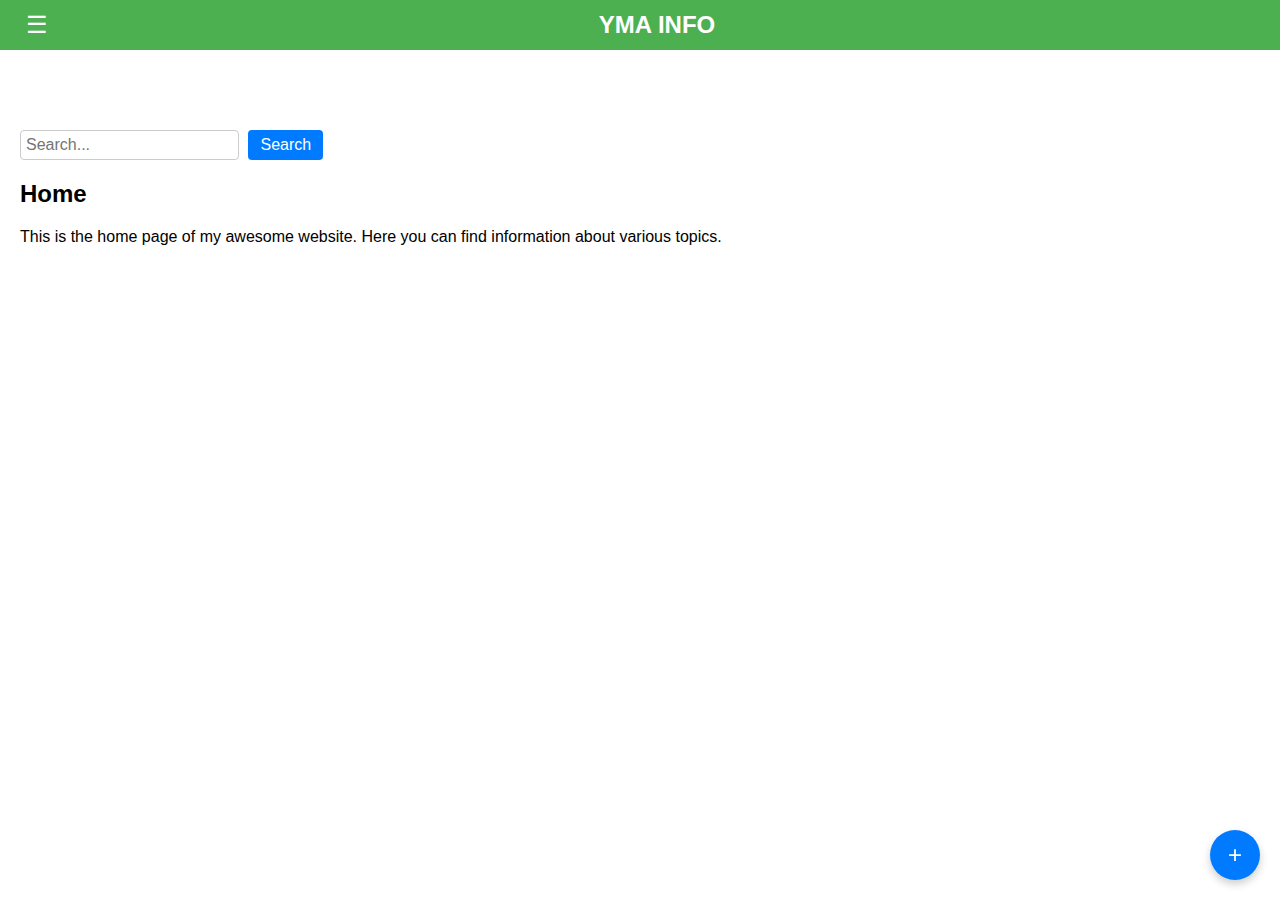
<file: adminlogin.html>
<!DOCTYPE html>
<html lang="en">
<head>
    <meta charset="UTF-8">
    <meta name="viewport" content="width=device-width, initial-scale=1.0">
    <title>CYMA</title>
    <link rel="stylesheet" href="adminlogin.css">
</head>
<body>
    <header>
        <button id="nav-toggle">☰</button>
        <h1>YMA INFO </h1>
        
    </header>

    <nav id="side-nav">

        <ul class="side-links">
            <img src="asst secretary.jpg" alt="Profile Picture" class="profile-picture" style="width: 50%;border-radius: 50%;margin-left: 2.5rem;" >
            <li><a href="login.html">Username</a></li>
            <li><a href="headquarter.html">Headquarter</a></li>
            <li><a href="subheadquarter.html">Sub Headquarter</a></li>
            <li><a href="branch.html">Branch</a></li>
            <li><a href="https://yma.zostream.in/form.html" class="dropbtn">Edit</a></li>
            <li><a href="about.html">About</a></li>
        </ul> 
        
        <div id="sidebar-bottom">
            <form action="logout.php" method="post">
            <button type="submit" class="logout-button">Log Out</button>
            </form>
        </div>
     </nav>      

</nav>


    <main>
         <div>
                <input type="text" id="search-input" placeholder="Search...">
                <button id="search-button">Search</i></button>
         </div>
        <section id="home">
            <h2>Home</h2>
            <p>This is the home page of my awesome website. Here you can find information about various topics.</p>
        </section>
    </main>

    <button id="post-button">+</button>

    <div id="post-modal" class="modal">
        <div class="modal-content">
            <span class="close-button">&times;</span>
            <h2>Create a Post</h2>
            <textarea id="title-content" placeholder="Title..."></textarea>
            <textarea id="post-content" placeholder="Write your post here..."></textarea>
            <input type="file" id="image-upload" accept="image/*">
            <button id="submit-post">Post</button>
        </div>
    </div>

    

    <script src="adminlogin.js"></script>
</body>
</html>
</file>
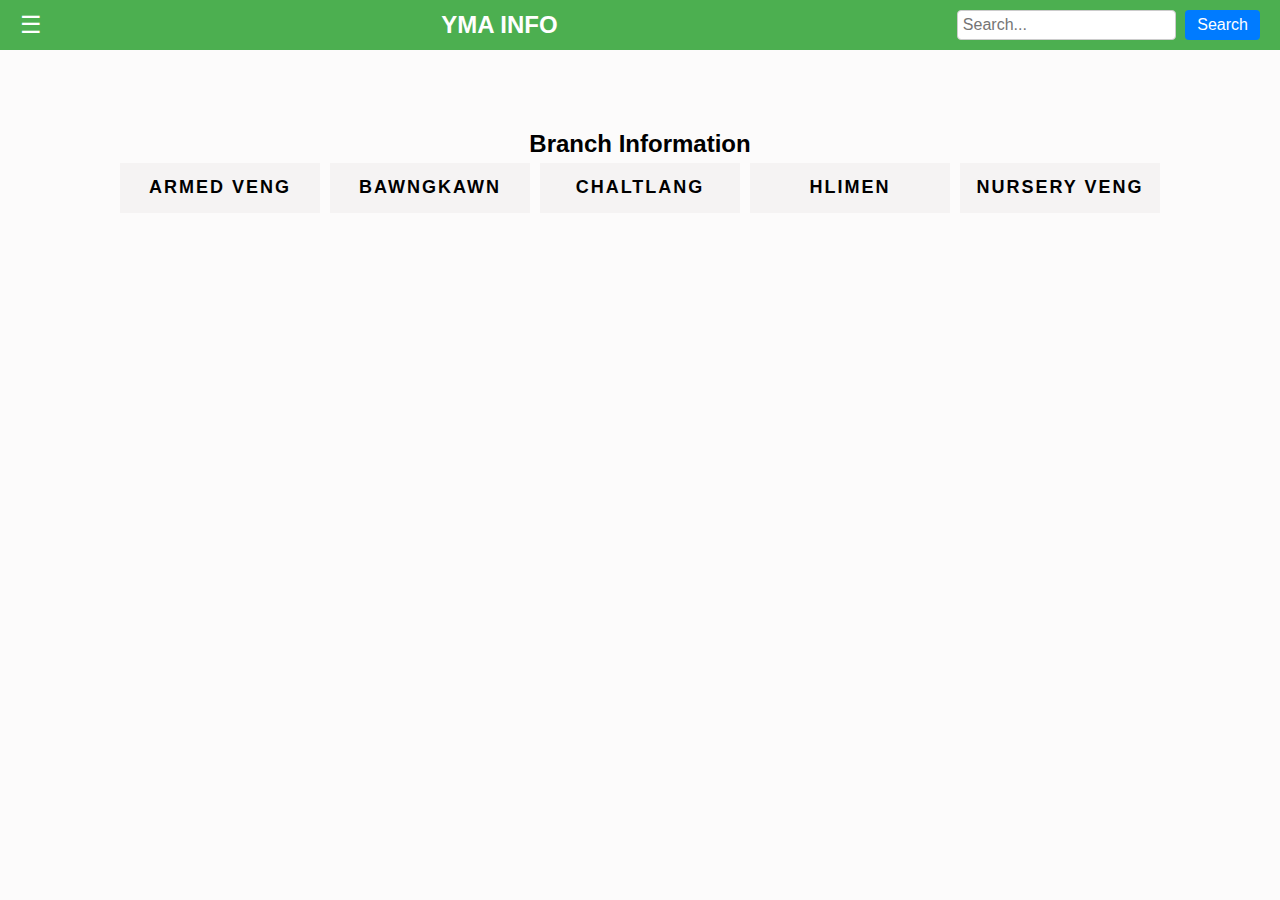
<file: branch.html>
<!DOCTYPE html>
<html lang="en">
<head>
    <meta charset="UTF-8">
    <meta name="viewport" content="width=device-width, initial-scale=1.0">
    <title>CYMA </title>
    <link rel="stylesheet" href="branch.css">
</head>
<body>
    <header>
        <button id="nav-toggle">☰</button>
        <h1>YMA INFO </h1>
        <div>
                <input type="text" id="search-input" placeholder="Search...">
                <button id="search-button">Search</i></button>
         </div>
    </header>

    <nav id="side-nav">
        
        <ul>
            <li><a href="adminlogin.html">Login</a></li>
            <li><a href="headquarter.html">Headquarter</a></li>
            <li><a href="subheadquarter.html">Sub Headquarter</a></li>
            <li><a href="branch.html">Branch</a></li>
            <li><a href="group.html">Group</a></li>
            <li><a href="about.html">About</a></li>
        </ul>
    </nav>

    <main>
         
        <section id="branch">
           <h2>Branch Information</h2>
           <div class="our_team">
            <div class="team_member">
                <a href="armedveng.html">
                <h3>Armed Veng </h3>
              </a>
            </div>
            <div class="team_member">
              <a href="bawngkawn.html"><h3>Bawngkawn</h3></a>
          </div>
            <div class="team_member">
              
                <a href="chaltlang.html"><h3>Chaltlang</h3></a>
              
          </div>
            <div class="team_member">
               
                <a href="hlimen.html"><h3>Hlimen</h3></a>
          </div>  
          <div class="team_member">
            <a href="nursery.html"><h3>Nursery Veng</h3></a>
       </div>  
        </div>
    </div>	
        </section>
    </main>
    <script src="script.js"></script>
    
</body>
</html>
</file>
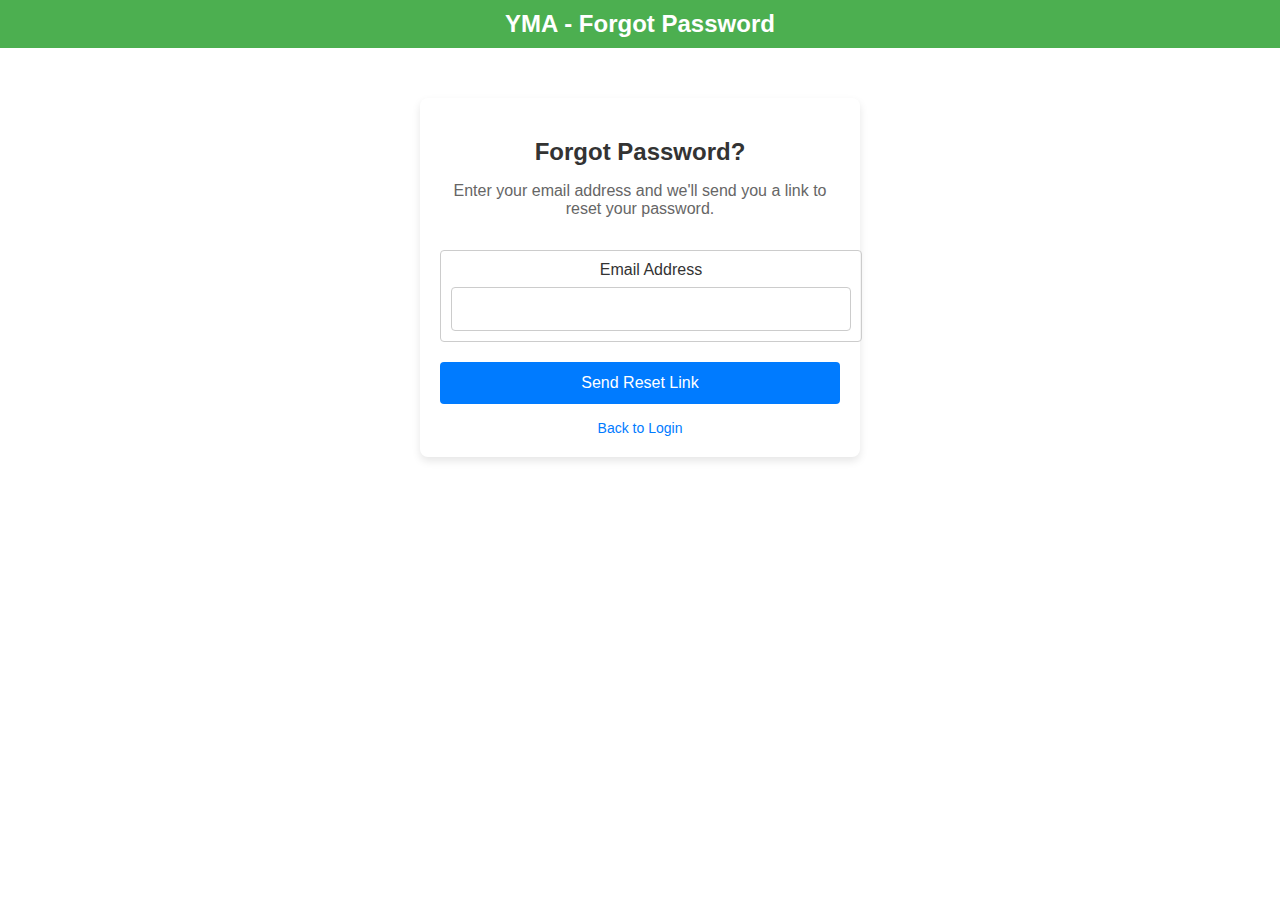
<file: forgotpassword.html>
<!DOCTYPE html>
<html lang="en">
    <head>
        <meta charset="UTF-8">
        <meta name="viewport" content="width=device-width, initial-scale=1.0">
        <title>CYMA - Forgot Password</title>
        <link rel="stylesheet" href="forgotpassword.css">
    </head>
<body>
    <header>
        <h1>YMA - Forgot Password</h1>
    </header>
<main>
    <section class="forgotpassword-container">
            <h2>Forgot Password?</h2>
            <p>Enter your email address and we'll send you a link to reset your password.</p>
            <form action="/reset-password" method="POST">
                <div class="input-group">
                    <label for="email">Email Address</label>
                    <input type="email" id="email" name="email" required>
                </div>
                <button type="submit">Send Reset Link</button>
        
            <a href="login.html" class="back-to-login">Back to Login</a>
        </div>
    </section>

</main>
   
</body>
</html>
</file>
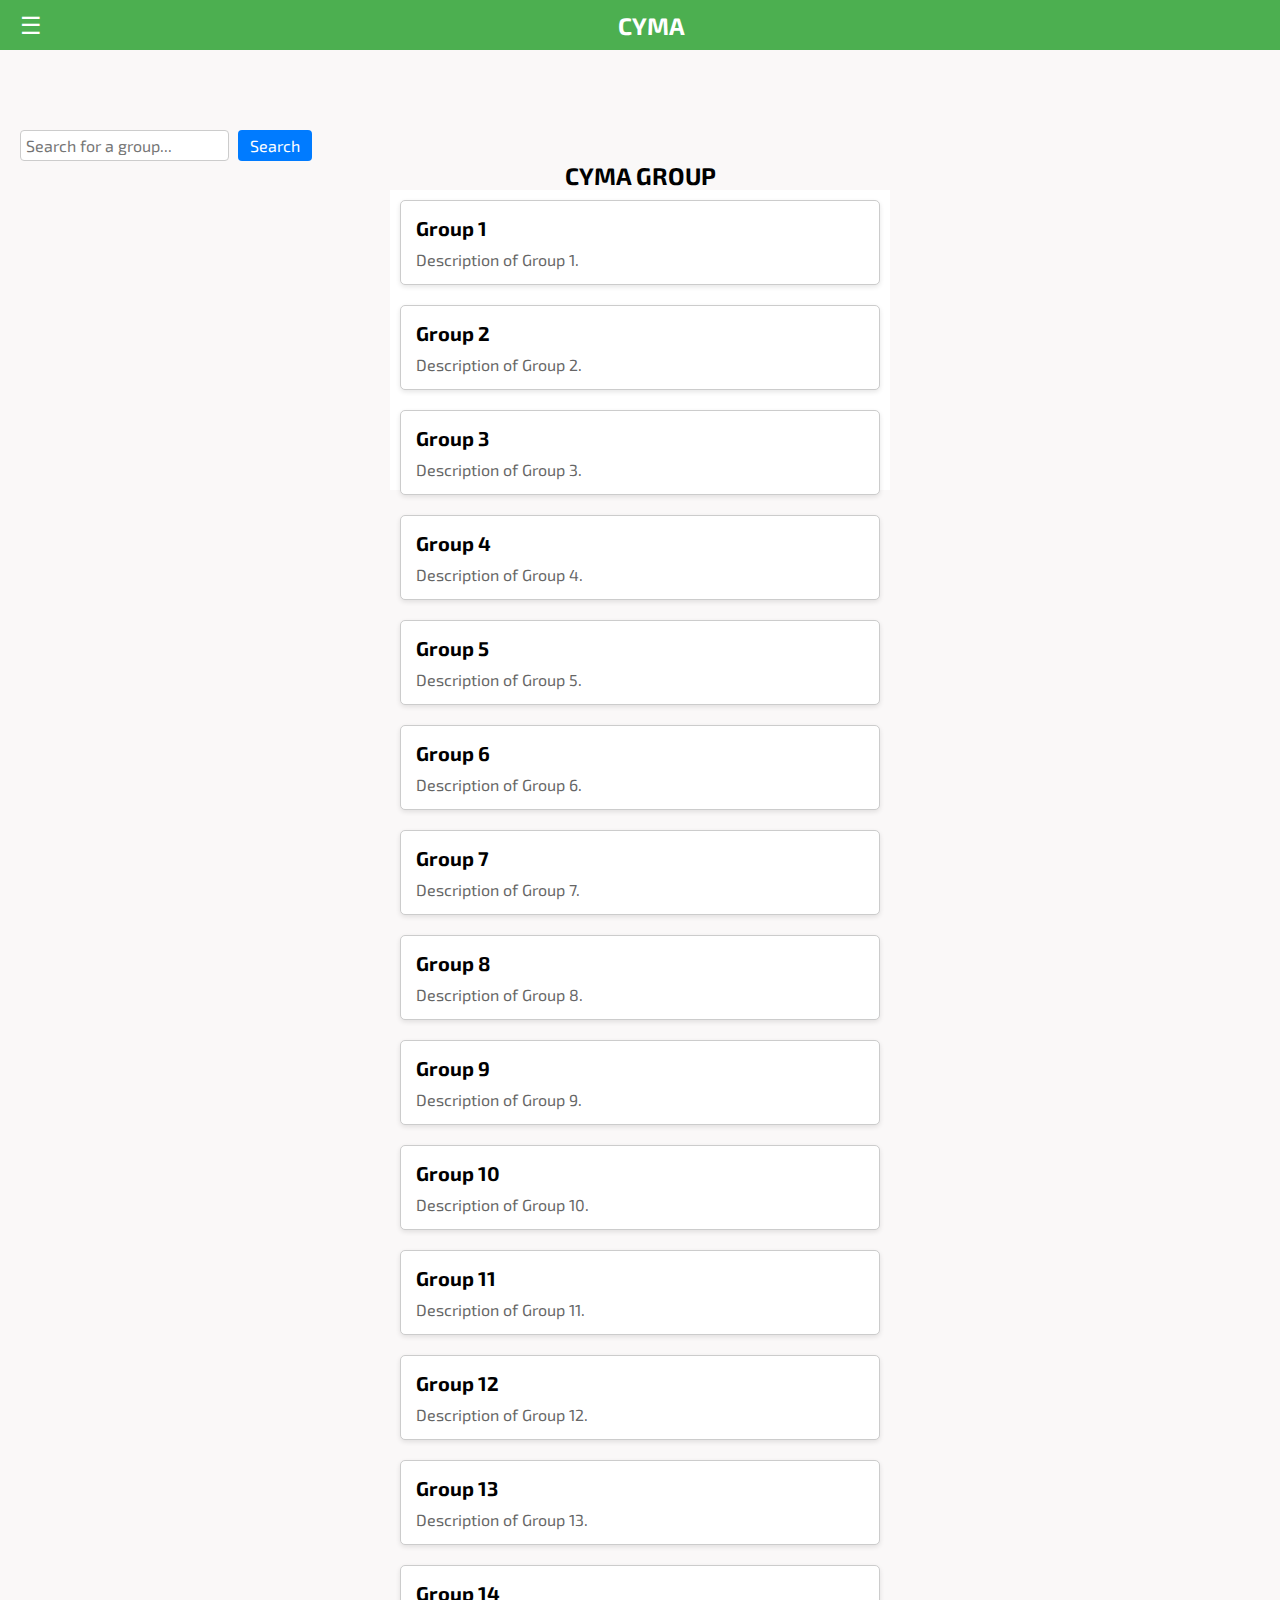
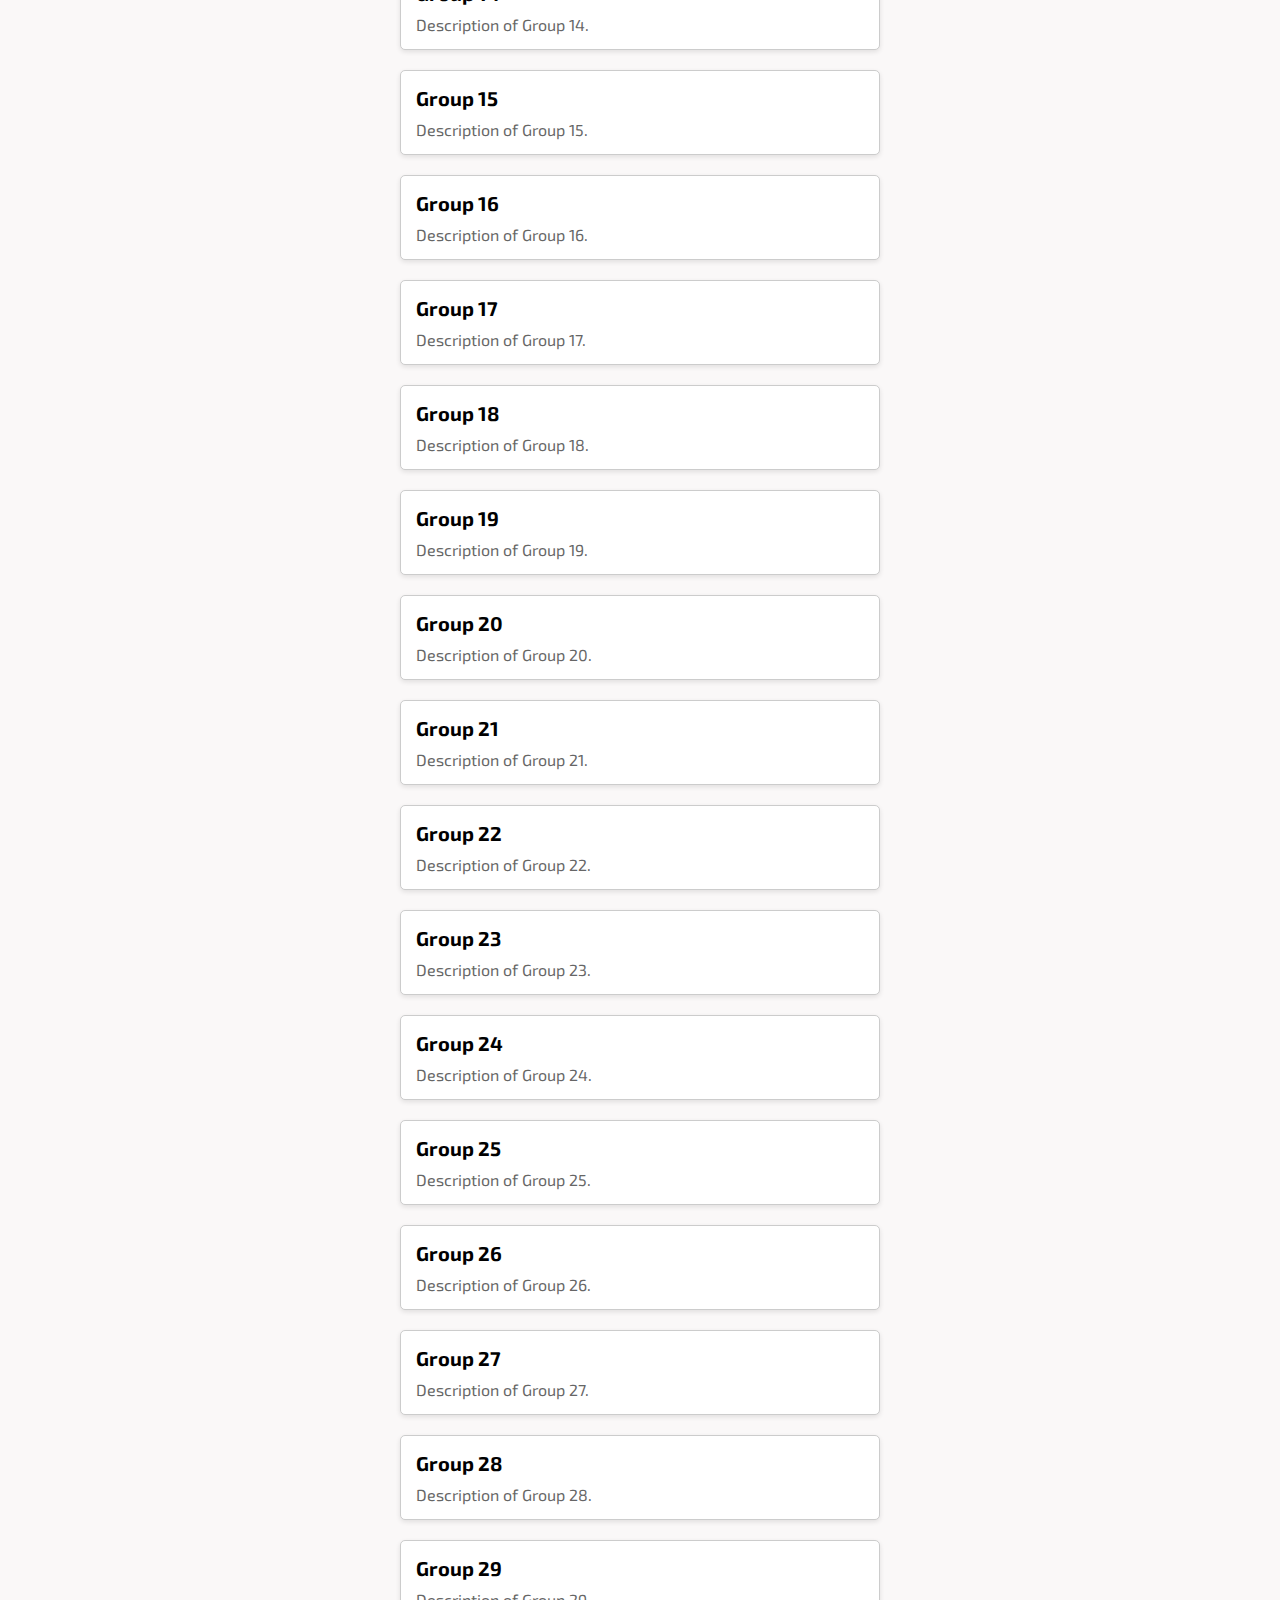
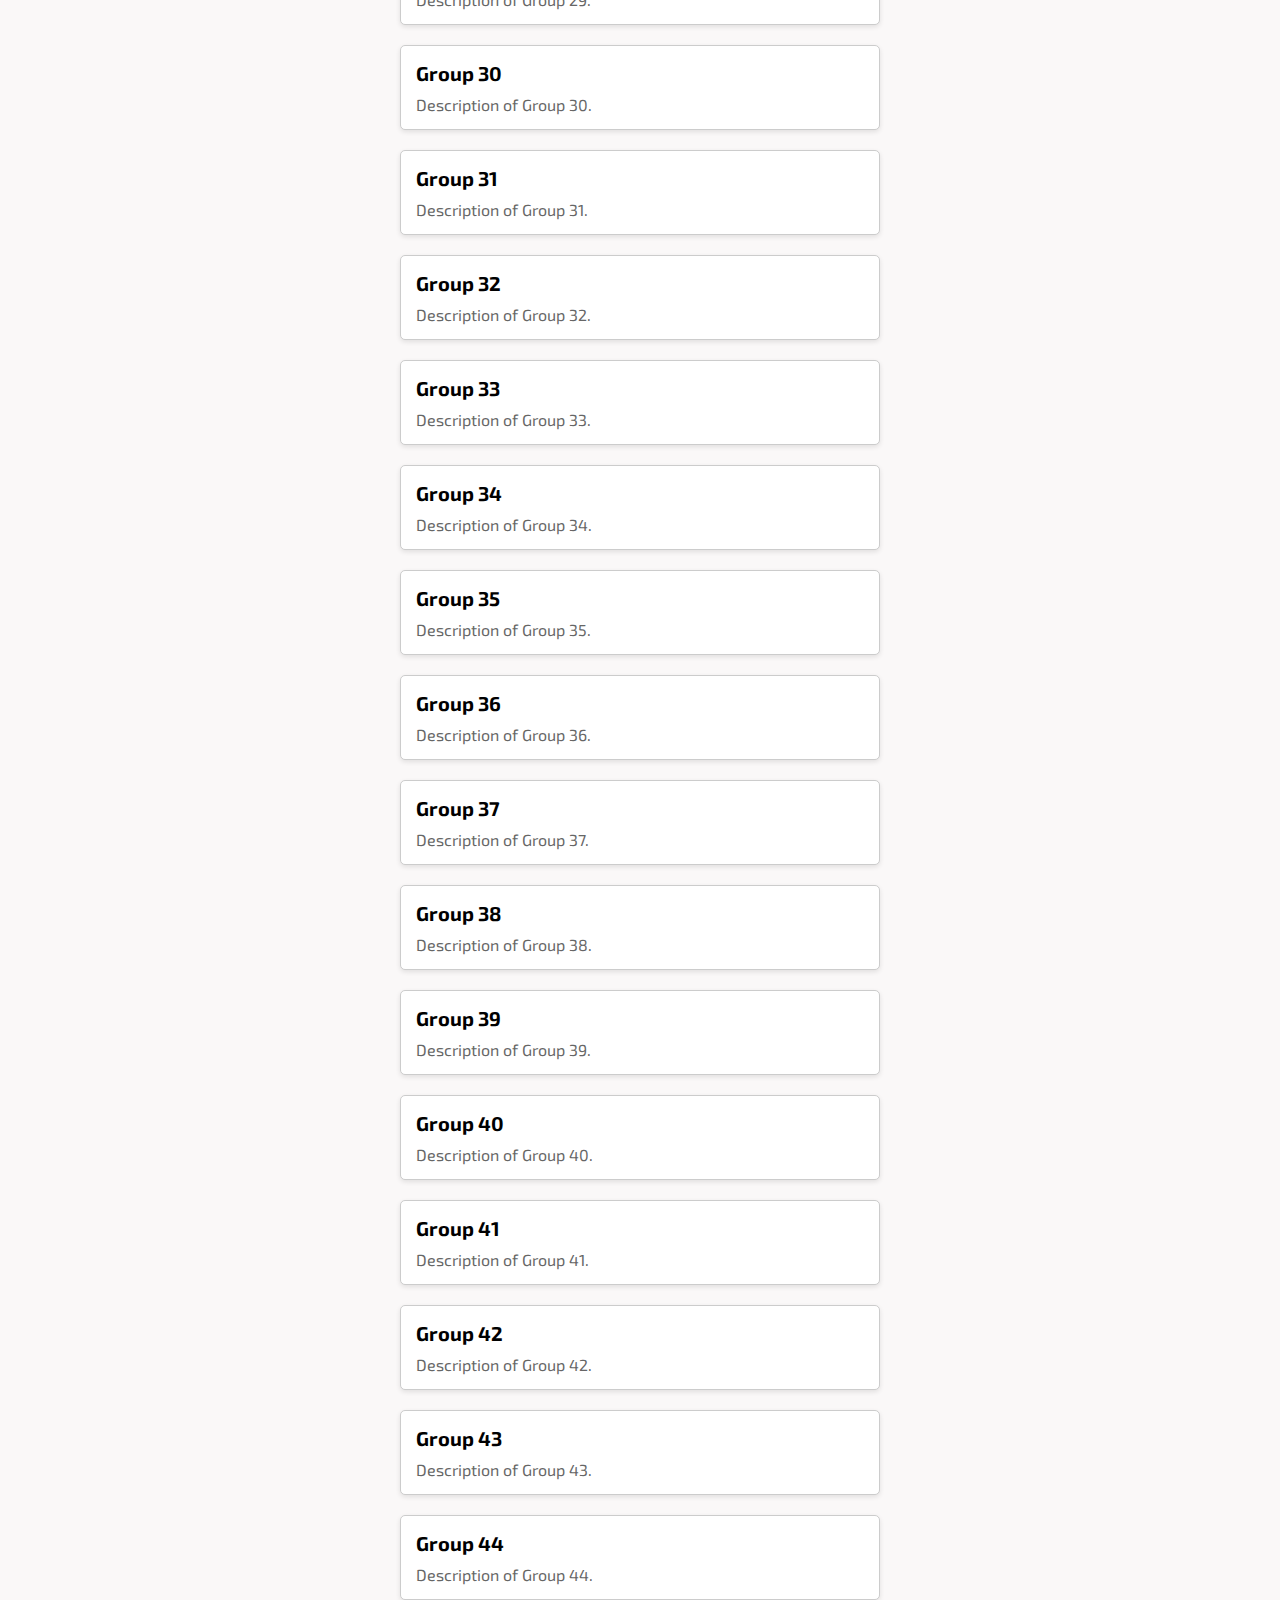
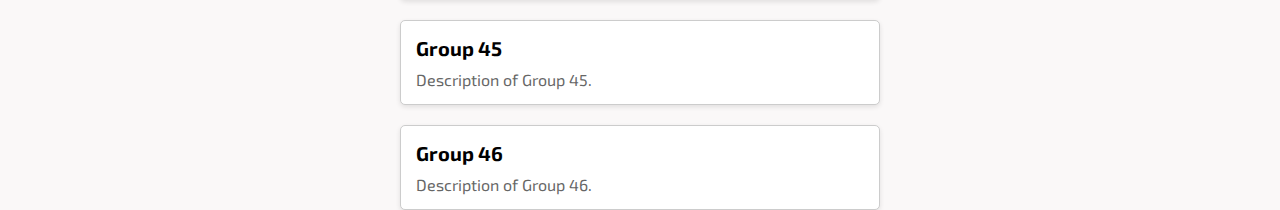
<file: group.html>
<!DOCTYPE html>
<html lang="en">
<head>
    <meta charset="UTF-8">
    <meta name="viewport" content="width=device-width, initial-scale=1.0">
    <title>CYMA Groups</title>
    <link rel="stylesheet" href="style.css">
    <link rel="stylesheet" href="group.css">
    <link rel="stylesheet" href="index.css">
   
</head>
<body>
    <header>
        <button id="nav-toggle" aria-label="Toggle navigation">☰</button>
        <h1>CYMA</h1>
    </header>

    <nav id="side-nav">
        <ul>
            <li><a href="adminlogin.html">Login</a></li>
            <li><a href="headquarter.html">Headquarter</a></li>
            <li><a href="subheadquarter.html">Sub Headquarter</a></li>
            <li><a href="branch.html">Branch</a></li>
            <li><a href="group.html">Group</a></li>
            <li><a href="about.html">About</a></li>
        </ul>
    </nav>

    <main>
        
        <div class="search-container">
            <input type="text" id="search-input" placeholder="Search for a group...">
            <button id="search-button">Search</button>
        </div>
        
        <h2>CYMA GROUP</h2>
        <div class="grid-container"id="group-container">
            <div class="grid-item">
                <h3>Group 1</h3>
                <p>Description of Group 1.</p>
            </div>
            <div class="grid-item">
                <h3>Group 2</h3>
                <p>Description of Group 2.</p>
            </div>
            <div class="grid-item">
                <h3>Group 3</h3>
                <p>Description of Group 3.</p>
            </div>
            <div class="grid-item">
                <h3>Group 4</h3>
                <p>Description of Group 4.</p>
            </div>
            <div class="grid-item">
                <h3>Group 5</h3>
                <p>Description of Group 5.</p>
            </div>
            <div class="grid-item">
                <h3>Group 6</h3>
                <p>Description of Group 6.</p>
            </div>
            <div class="grid-item">
                <h3>Group 7</h3>
                <p>Description of Group 7.</p>
            </div>
            <div class="grid-item">
                <h3>Group 8</h3>
                <p>Description of Group 8.</p>
            </div>
            <div class="grid-item">
                <h3>Group 9</h3>
                <p>Description of Group 9.</p>
            </div>
            <div class="grid-item">
                <h3>Group 10</h3>
                <p>Description of Group 10.</p>
            </div>
            <div class="grid-item">
                <h3>Group 11</h3>
                <p>Description of Group 11.</p>
            </div>
            <div class="grid-item">
                <h3>Group 12</h3>
                <p>Description of Group 12.</p>
            </div>
            <div class="grid-item">
                <h3>Group 13</h3>
                <p>Description of Group 13.</p>
            </div>
            <div class="grid-item">
                <h3>Group 14</h3>
                <p>Description of Group 14.</p>
            </div>
            <div class="grid-item">
                <h3>Group 15</h3>
                <p>Description of Group 15.</p>
            </div>
            <div class="grid-item">
                <h3>Group 16</h3>
                <p>Description of Group 16.</p>
            </div>
            <div class="grid-item">
                <h3>Group 17</h3>
                <p>Description of Group 17.</p>
            </div>
            <div class="grid-item">
                <h3>Group 18</h3>
                <p>Description of Group 18.</p>
            </div>
            <div class="grid-item">
                <h3>Group 19</h3>
                <p>Description of Group 19.</p>
            </div>
            <div class="grid-item">
                <h3>Group 20</h3>
                <p>Description of Group 20.</p>
            </div>
            <div class="grid-item">
                <h3>Group 21</h3>
                <p>Description of Group 21.</p>
            </div>
            <div class="grid-item">
                <h3>Group 22</h3>
                <p>Description of Group 22.</p>
            </div>
            <div class="grid-item">
                <h3>Group 23</h3>
                <p>Description of Group 23.</p>
            </div>
            <div class="grid-item">
                <h3>Group 24</h3>
                <p>Description of Group 24.</p>
            </div>
            <div class="grid-item">
                <h3>Group 25</h3>
                <p>Description of Group 25.</p>
            </div>
            <div class="grid-item">
                <h3>Group 26</h3>
                <p>Description of Group 26.</p>
            </div>
            <div class="grid-item">
                <h3>Group 27</h3>
                <p>Description of Group 27.</p>
            </div>
            <div class="grid-item">
                <h3>Group 28</h3>
                <p>Description of Group 28.</p>
            </div>
            <div class="grid-item">
                <h3>Group 29</h3>
                <p>Description of Group 29.</p>
            </div>
            <div class="grid-item">
                <h3>Group 30</h3>
                <p>Description of Group 30.</p>
            </div>
            <div class="grid-item">
                <h3>Group 31</h3>
                <p>Description of Group 31.</p>
            </div>
            <div class="grid-item">
                <h3>Group 32</h3>
                <p>Description of Group 32.</p>
            </div>
            <div class="grid-item">
                <h3>Group 33</h3>
                <p>Description of Group 33.</p>
            </div>
            <div class="grid-item">
                <h3>Group 34</h3>
                <p>Description of Group 34.</p>
            </div>
            <div class="grid-item">
                <h3>Group 35</h3>
                <p>Description of Group 35.</p>
            </div>
            <div class="grid-item">
                <h3>Group 36</h3>
                <p>Description of Group 36.</p>
            </div>
            <div class="grid-item">
                <h3>Group 37</h3>
                <p>Description of Group 37.</p>
            </div>
            <div class="grid-item">
                <h3>Group 38</h3>
                <p>Description of Group 38.</p>
            </div>
            <div class="grid-item">
                <h3>Group 39</h3>
                <p>Description of Group 39.</p>
            </div>
            <div class="grid-item">
                <h3>Group 40</h3>
                <p>Description of Group 40.</p>
            </div>
            <div class="grid-item">
                <h3>Group 41</h3>
                <p>Description of Group 41.</p>
            </div>
            <div class="grid-item">
                <h3>Group 42</h3>
                <p>Description of Group 42.</p>
            </div>
            <div class="grid-item">
                <h3>Group 43</h3>
                <p>Description of Group 43.</p>
            </div>
            <div class="grid-item">
                <h3>Group 44</h3>
                <p>Description of Group 44.</p>
            </div>
            <div class="grid-item">
                <h3>Group 45</h3>
                <p>Description of Group 45.</p>
            </div>
            <div class="grid-item">
                <h3>Group 46</h3>
                <p>Description of Group 46.</p>
            </div>
            <!-- Add more grid items as needed -->
        </div>
        
    </main>

    <script src="script.js"></script>
    <script src="group.js"></script>
    <script src="sub.js"></script>
</body>
</html>
</file>
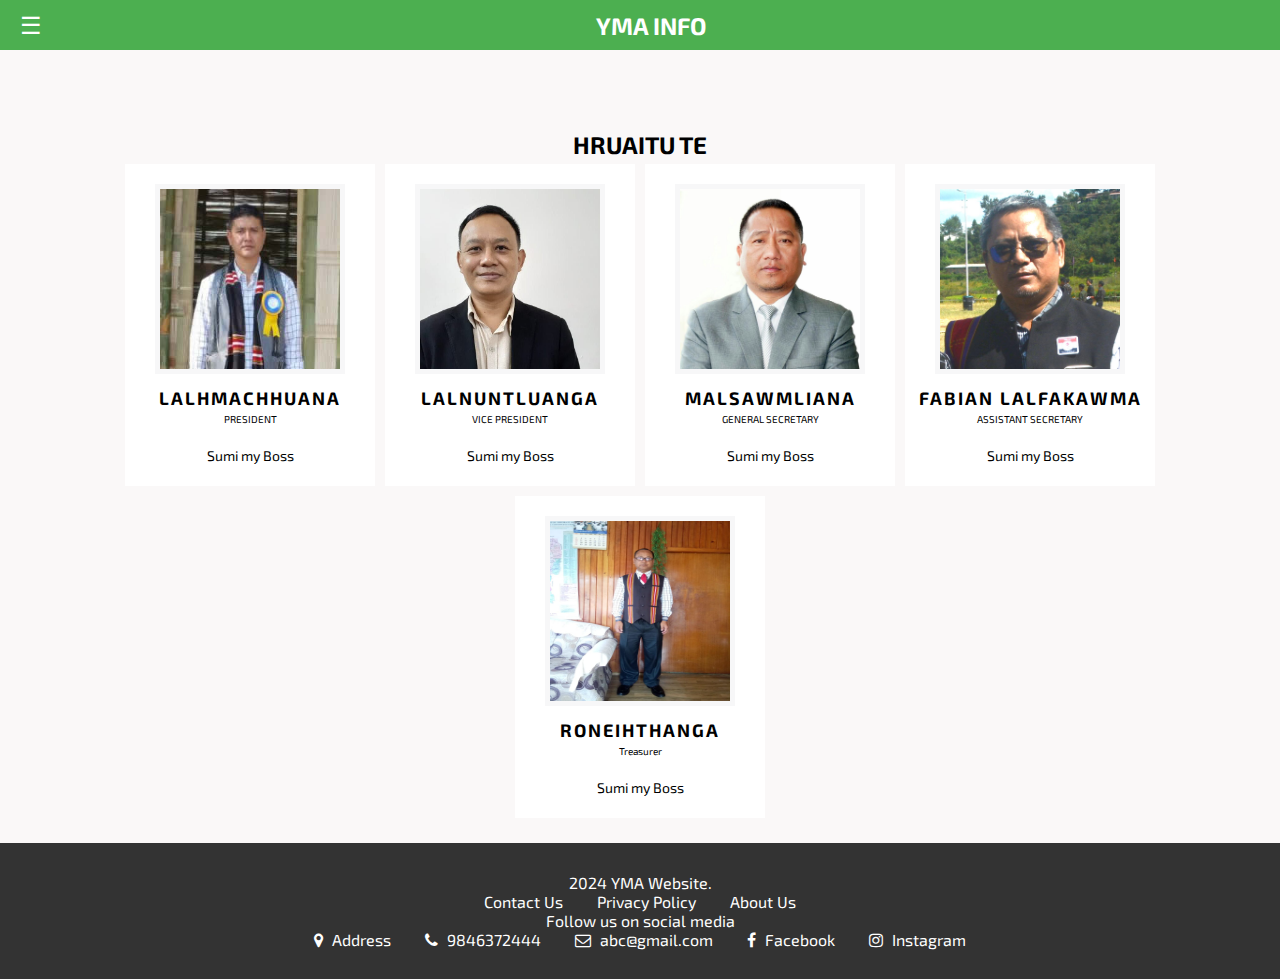
<file: headquarter.html>
<!DOCTYPE html>
<html lang="en">
<head>
	<meta charset="UTF-8">
    <meta name="viewport" content="width=device-width, initial-scale=1.0">
    <title>CYMA</title>

	<link rel="stylesheet" href="headquarter.css">
  <link rel="stylesheet" href="index.css">
  <link rel="stylesheet" href="https://cdnjs.cloudflare.com/ajax/libs/font-awesome/4.7.0/css/font-awesome.min.css">
</head>
<body>
    <header>
        <button id="nav-toggle">☰</button>
        <h1>YMA INFO </h1>
        
    </header>

    <nav id="side-nav">
        
        <ul>
           
            <li><a href="adminlogin.html">Login</a></li>
            <li><a href="headquarter.html">Headquarter</a></li>
            <li><a href="subheadquarter.html">Sub Headquarter</a></li>
            <li><a href="branch.html">Branch</a></li>
            <li><a href="group.html">Group</a></li>
            <li><a href="about.html">About</a></li>
        </ul>
    </nav>
    <main>


<div class="wrapper">
    <h2>HRUAITU TE</h2>
    <div class="our_team">
        <div class="team_member">
          <div class="member_img">
             <img src="president.jpg" alt="our_team">
          </div>
          <h3>Lalhmachhuana</h3>
          <span>PRESIDENT</span>
          <p>Sumi my Boss</p>
        </div>
        <div class="team_member">
           <div class="member_img">
             <img src="vice president.jpeg" alt="our_team">
          </div>
          <h3>Lalnuntluanga</h3>
          <span>VICE PRESIDENT</span>
          <p>Sumi my Boss</p>
      </div>
        <div class="team_member">
           <div class="member_img">
             <img src="general secretary.jpeg" alt="our_team">
            
          </div>
          <h3>Malsawmliana</h3>
          <span>GENERAL SECRETARY</span>
          <p>Sumi my Boss</p>
      </div>
        <div class="team_member">
           <div class="member_img">
             <img src="asst secretary.jpg" alt="our_team">
             
          </div>
          <h3>Fabian Lalfakawma</h3>
          <span>ASSISTANT SECRETARY</span>
          <p>Sumi my Boss</p>
      </div>  
      <div class="team_member">
        <div class="member_img">
          <img src="treasurer.jpeg" alt="our_team">
          
       </div>
       <h3>Roneihthanga</h3>
       <span>Treasurer</span>
       <p>Sumi my Boss</p>
   </div>  
    </div>
</div>	
</main>
<script src="script.js"></script>
<footer>
  <div class="footer-container">
    <p>2024 YMA Website.</p>
    <ul class="footer-nav">
        <li><a href="contact.html">Contact Us</a></li>
        <li><a href="privacy.html">Privacy Policy</a></li>
        <li><a href="about.html">About Us</a></li>

    </ul>
    <p>Follow us on social media</p>
    <ul class="footer-links">
      <li><a href="#"><i class="fa fa-map-marker"></i> Address</a></li>
      <li><a href="#"><i class="fa fa-phone"></i> 9846372444</a></li>
      <li><a href="mailto:abc@gmail.com"><i class="fa fa-envelope-o"></i> abc@gmail.com</a></li>
      <li><a href="#"><i class="fa fa-facebook"></i> Facebook</a></li>
      <li><a href="#"><i class="fa fa-instagram"></i> Instagram</a></li>
  </ul>
</div>
</footer>
</body>
</html>
</file>
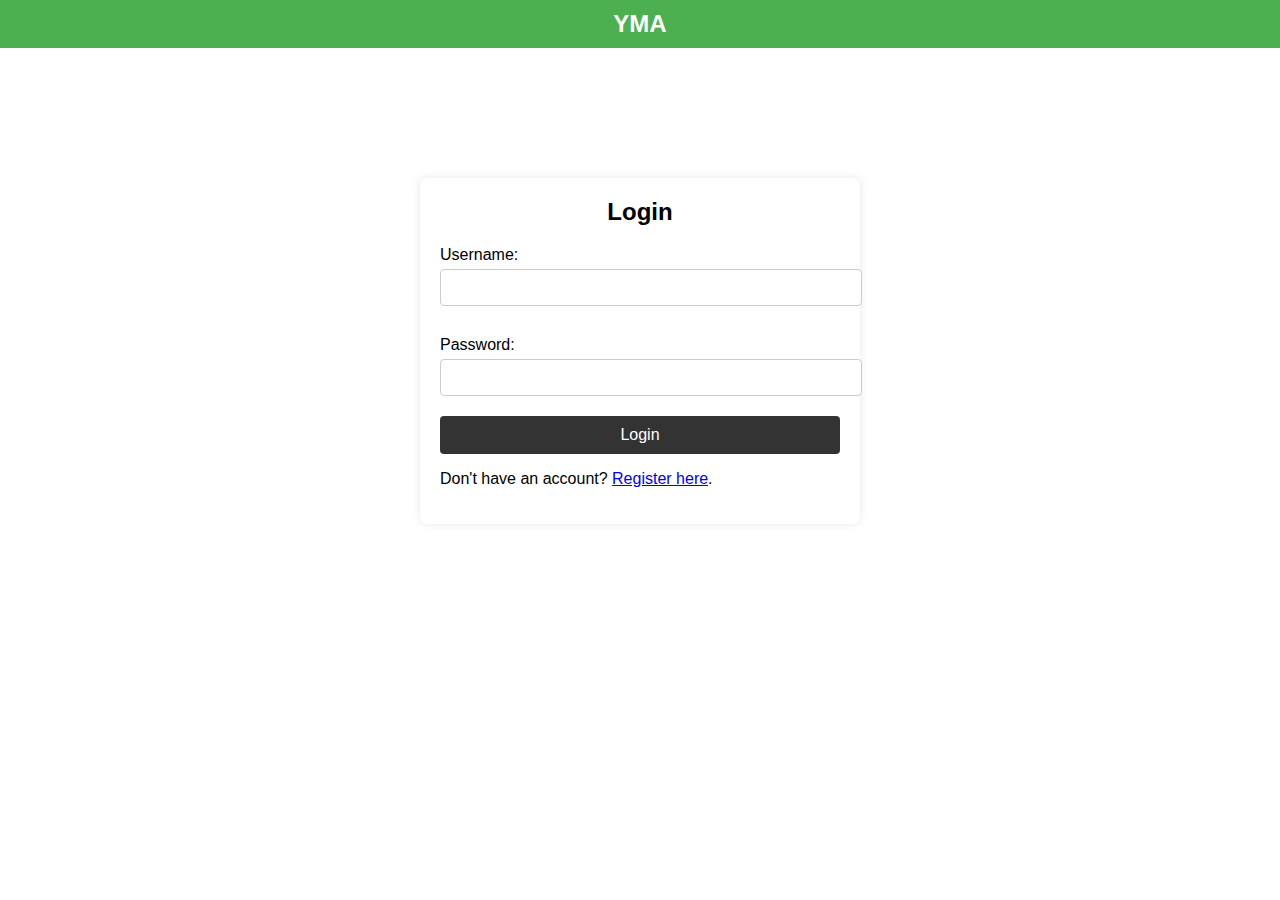
<file: login.html>
<!DOCTYPE html>
<html lang="en">
<head>
    <meta charset="UTF-8">
    <meta name="viewport" content="width=device-width, initial-scale=1.0">
    <title>CYMA - Login</title>
    <link rel="stylesheet" href="style.css">
</head>
<body>
    <header>
        <h1>YMA </h1>
    </header>

    <main>
        <section class="login-container">
            <h2>Login</h2>
            <form action="login.php" method="post">
                <label for="username">Username:</label>
                <input type="text" id="username" name="username" required>

                <label for="password">Password:</label>
                <input type="password" id="password" name="password" required>

                <button type="submit">Login</button>
            </form>
       
        <p>Don't have an account? <a href="register.html">Register here</a>.</p>
        </section>
    </main>
</body>
</html>
</file>
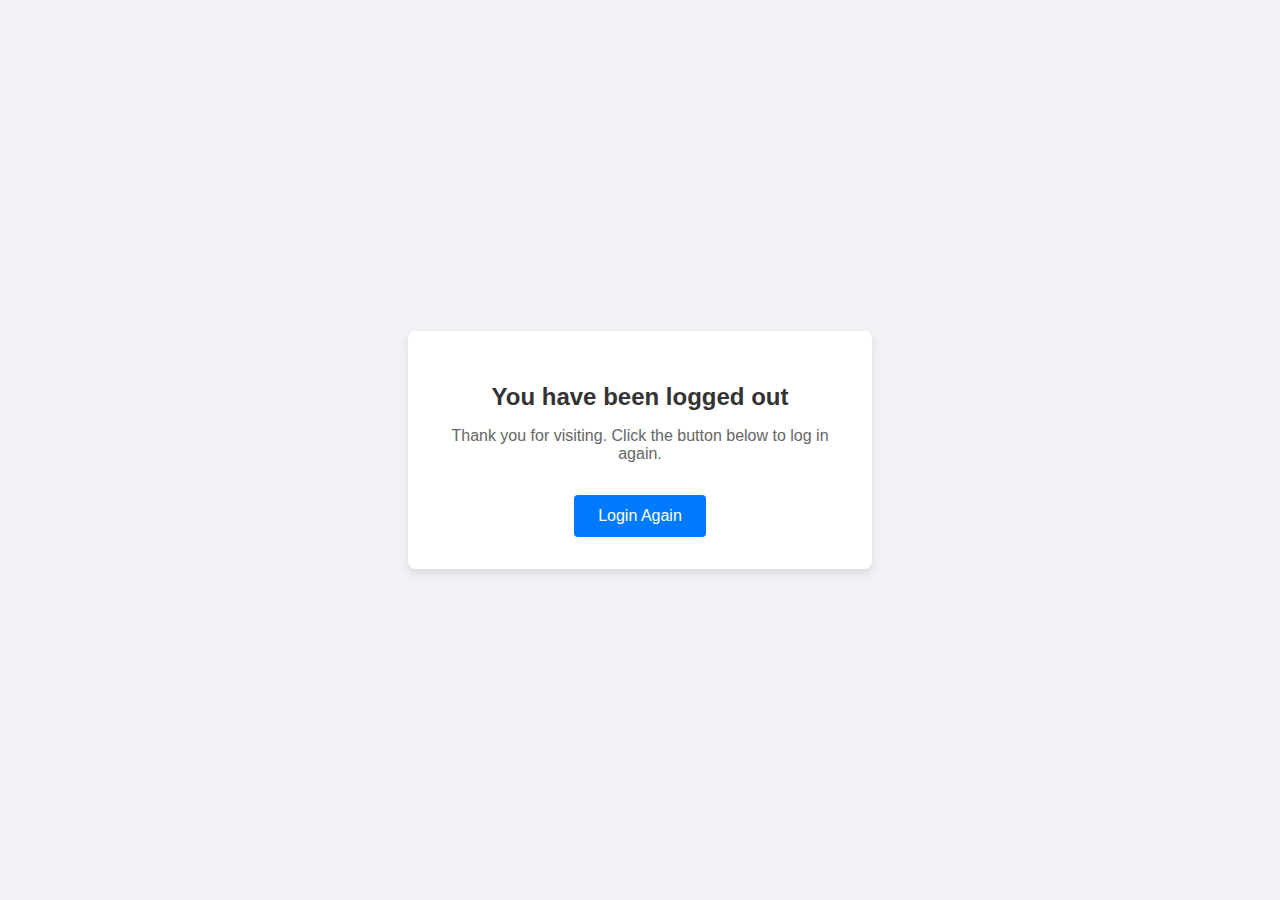
<file: logout.html>
<!DOCTYPE html>
<html lang="en">
<head>
    <meta charset="UTF-8">
    <meta name="viewport" content="width=device-width, initial-scale=1.0">
    <title>Logout</title>
    <link rel="stylesheet" href="logout.css">
</head>
<body>
    <div class="container">
        <div class="logout-message">
            <h2>You have been logged out</h2>
            <p>Thank you for visiting. Click the button below to log in again.</p>
            <a href="login.html" class="btn">Login Again</a>
        </div>
    </div>
</body>
</html>
</file>
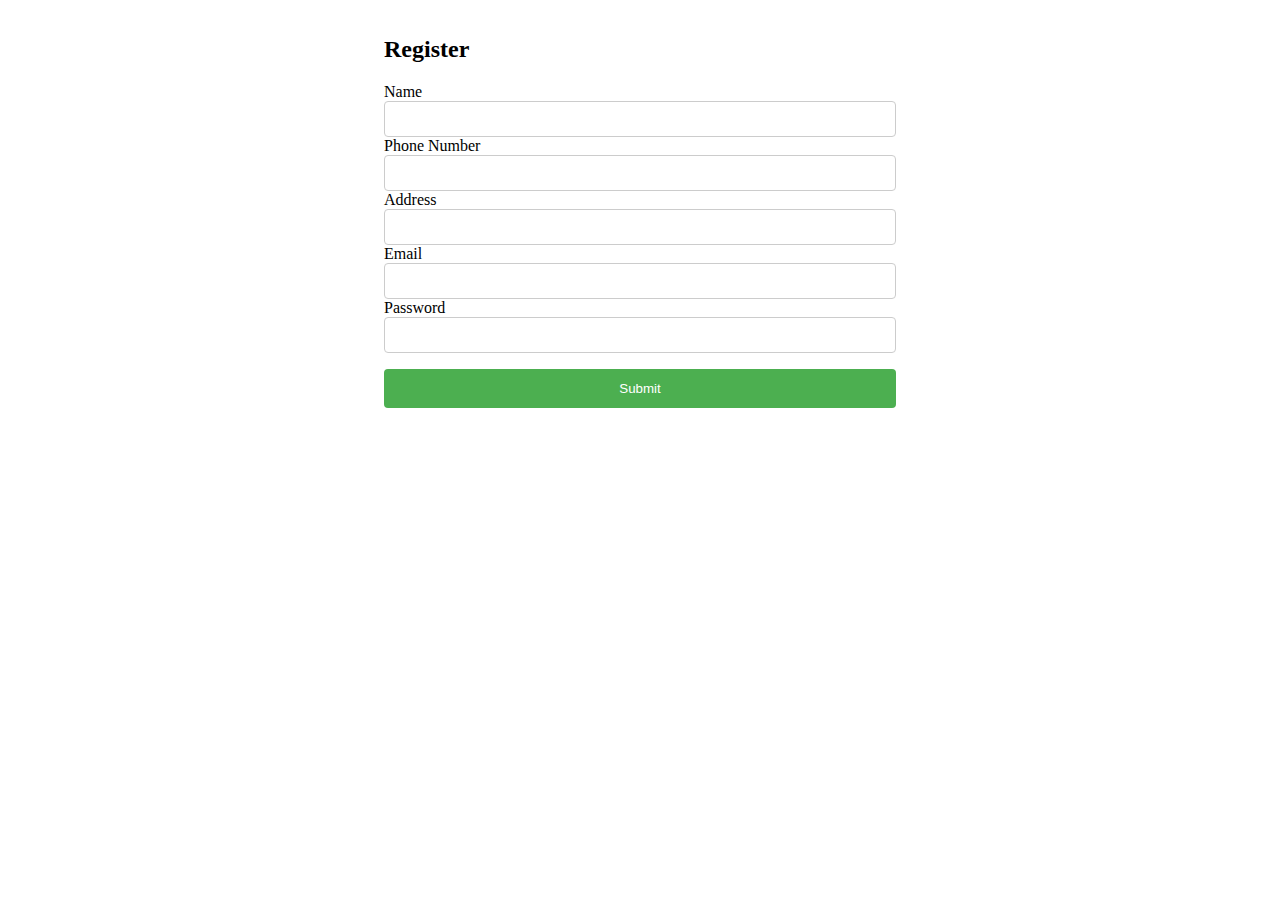
<file: register.html>
<!DOCTYPE html>
<html lang="en">
<head>
    <meta charset="UTF-8">
    <meta name="viewport" content="width=device-width, initial-scale=1.0">
    <link rel="stylesheet" href="register.css">
    <title>Login Page</title>
</head>
<body>
    
    <div class="form-container">
        <form action="login.php" method="post">
            <h2>Register</h2>
            <div class="form-group">
                <label for="contactname">Name</label>
                <input type="text" id="name" name="name" required>
            </div>
            <div class="form-group">
                <label for="contactname">Phone Number</label>
                <input type="text" id="phone" name="phone" required>
            </div>
            <div class="form-group">
                <label for="contactname">Address</label>
                <input type="text" id="address" name="address" required>
            </div>
            <div class="form-group">
                <label for="contactname">Email</label>
                <input type="text" id="email" name="email" required>
            </div>
            <div class="form-group">
                <label for="contactname">Password</label>
                <input type="text" id="password" name="password" required>
            </div>
            
           
            <button type="submit">Submit</button>
        </form>
    </div>
    
</body>
</html>
</file>
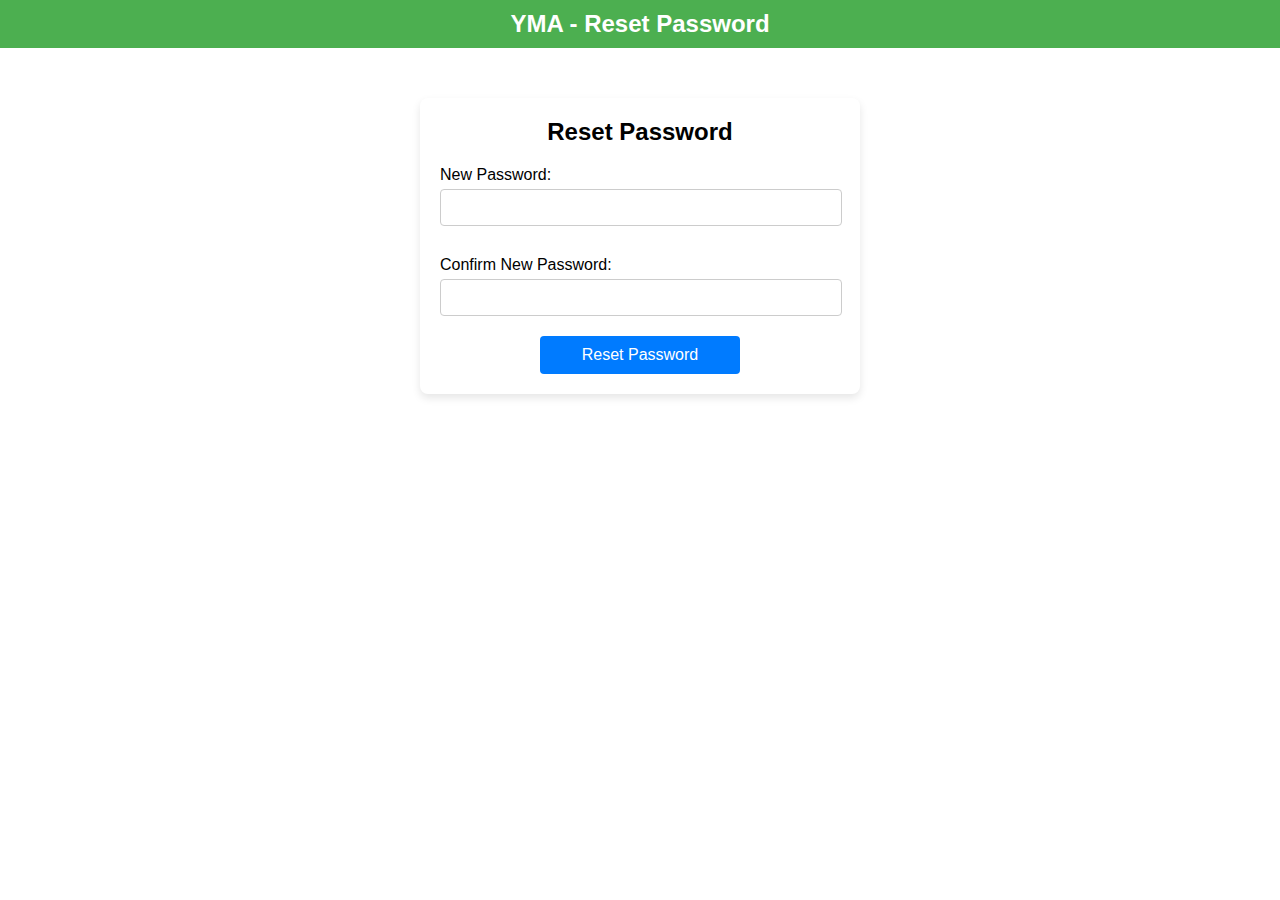
<file: resetpassword.html>
<!DOCTYPE html>
<html lang="en">
    <head>
        <meta charset="UTF-8">
        <meta name="viewport" content="width=device-width, initial-scale=1.0">
        <title>CYMA - Reset Password</title>
        <link rel="stylesheet" href="resetpassword.css">
    </head>
<body>
    <header>
        <h1>YMA - Reset Password</h1>
    </header>

    <main>
        <section class="resetpassword-container">
            <h2>Reset Password</h2>
            <form action="resetpassword.php" method="POST">
                
                    <label for="password">New Password:</label>
                    <input type="password" id="password" name="password" required>
                
              
                    <label for="confirm_password">Confirm New Password:</label>
                    <input type="password" id="confirm_password" name="confirm_password" required>
                
                <button type="submit">Reset Password</button>
            </form>
        </section>
    </main>
</body>
</html>
</file>
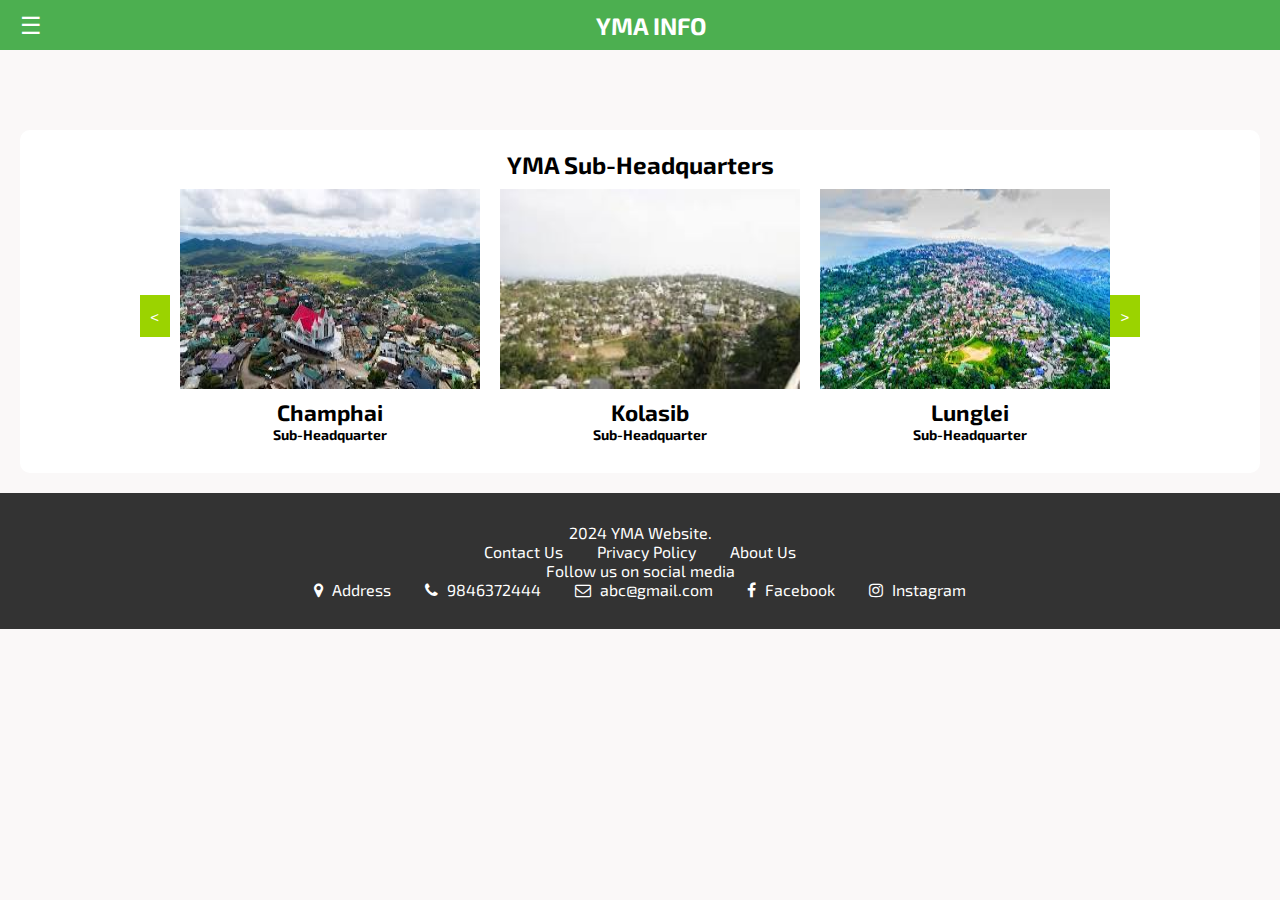
<file: subheadquarter.html>
<!DOCTYPE html>
<html lang="en">
<head>
    <meta charset="UTF-8">
    <meta name="viewport" content="width=device-width, initial-scale=1.0">
    <title>CYMA</title>
    <link rel="stylesheet" href="style.css">
    <link rel="stylesheet" href="sub.css">
    <link rel="stylesheet" href="index.css">
    <link rel="stylesheet" href="https://cdnjs.cloudflare.com/ajax/libs/font-awesome/4.7.0/css/font-awesome.min.css">

</head>
<header>
    <button id="nav-toggle">☰</button>
    <h1>YMA INFO </h1>
    
</header>

<nav id="side-nav">
    
    <ul>
       
        <li><a href="adminlogin.html">Login</a></li>
        <li><a href="headquarter.html">Headquarter</a></li>
        <li><a href="subheadquarter.html">Sub Headquarter</a></li>
        <li><a href="branch.html">Branch</a></li>
        <li><a href="group.html">Group</a></li>
        <li><a href="about.html">About</a></li>
    </ul>
</nav>

    <main>
        <section class ="Subheadquarter">
            <div class="wrapper">
                <h2>YMA Sub-Headquarters</h2>
            <div class="scroller-container">
                <button class="scroll-btn left-btn">&lt;</button>
                
                <div class="image-container"> 
                    <div class="image-item">
                        <a href="subdetail.html">
                        <img src="champhai.jpg" alt="Image 1">
                        <h3>Champhai <p>Sub-Headquarter</p> </h3>
                    </div>
                </a>
                
                <a href="subdetail.html">
                    <div class="image-item">
                        <img src="kolasib.jpg" alt="Image 1">
                        <h3>Kolasib  <p>Sub-Headquarter</p> </h3>
                    </div>
                </a>

                <a href="subdetail.html">
                    <div class="image-item">
                        <img src="lunglei.jpg" alt="Image 1">
                        <h3>Lunglei <p>Sub-Headquarter</p></h3>  
                    </div>
                </a>

                <a href="subdetail.html">
                    <div class="image-item">
                        <img src="mamit.jpg" alt="Image 1">
                        <h3>Mamit <p>Sub-Headquarter</p> </h3>
                    </div>
                </a>

                <a href="subdetail.html">
                    <div class="image-item">
                        <img src="serchhip.jpg" alt="Image 1">
                        <h3>Serchhip <p>Sub-Headquarter</p> </h3>
                    </div>
                </a>
                    
                    <!-- Add more image items as needed -->
                </div>
                <button class="scroll-btn right-btn">&gt;</button>
            </div>
        </section>
    </main>
<script src="script.js"></script>
    <script src="sub.js"></script>
    <footer>
        <div class="footer-container">
          <p>2024 YMA Website.</p>
          <ul class="footer-nav">
              <li><a href="contact.html">Contact Us</a></li>
              <li><a href="privacy.html">Privacy Policy</a></li>
              <li><a href="about.html">About Us</a></li>
              
          </ul>
          <p>Follow us on social media</p>
          <ul class="footer-links">
            <li><a href="#"><i class="fa fa-map-marker"></i> Address</a></li>
            <li><a href="#"><i class="fa fa-phone"></i> 9846372444</a></li>
            <li><a href="mailto:abc@gmail.com"><i class="fa fa-envelope-o"></i> abc@gmail.com</a></li>
            <li><a href="#"><i class="fa fa-facebook"></i> Facebook</a></li>
            <li><a href="#"><i class="fa fa-instagram"></i> Instagram</a></li>
        </ul>
      </div>
      </footer>
      
</body>
</html>
</file>
<file: adminlogin.css>
body {
    font-family: Arial, sans-serif;
    margin: 0;
    padding: 0;
    display: flex;
    flex-direction: column;
}

header {
    background-color: #4CAF50;
    color: white;
    padding: 10px 20px;
    display: flex;
    align-items: center;
    justify-content: space-between;
    position: relative;
    z-index: 2;
}

#nav-toggle {
    font-size: 24px;
    background: none;
    border: none;
    color: white;
    cursor: pointer;
}

h1 {
    margin: 0;
    font-size: 24px;
    flex-grow: 1;
    text-align: center;
}

#search-container {
    display: flex;
    align-items: center;
}

#search-input {
    padding: 5px;
    font-size: 16px;
    border: 1px solid #ccc;
    border-radius: 4px;
}

#search-button {
    padding: 6px 12px;
    font-size: 16px;
    margin-left: 5px;
    background-color: #007BFF;
    color: white;
    border: none;
    border-radius: 4px;
    cursor: pointer;
}

#search-button:hover {
    background-color: #0056b3;
}

nav {
    background-color: #333;
    color: white;
    width: 200px;
    height: 100vh;
    position: fixed;
    top: 0;
    left: -200px;
    overflow: hidden;
    transition: left 0.3s;
    z-index: 1;
}

.img{
align-items: center;
border-radius: 50%;
width: 80px;
    height: 80px;
    border-radius: 50%;
    margin-bottom: 10px;

}

.dropdown {
    position: relative;
    
}

.dropdown-content a {
    color: rgb(228, 228, 228);
    padding: 12px 16px;
    text-decoration: none;
    
}

.dropdown-content a:hover {
    background-color: #504c4c;
}

#sidebar-bottom {
    padding: 20px;
    border-top: 1px solid #444;
    display: flex;
    flex-direction: column;
    align-items: center;
}

.logout-button {
    margin-top: 10px;
    padding: 10px 20px;
    background-color: #79c869;
    color: white;
    border: none;
    border-radius: 7px;
    cursor: pointer;
}

nav ul {
    list-style-type: none;
    padding: 0;
    margin: 0;
    padding-top: 60px;
}

nav ul li {
    margin: 0;
}

nav ul li a {
    display: block;
    color: white;
    padding: 10px;
    text-decoration: none;
}

nav ul li a:hover {
    background-color: #575757;
}
nav.active {
    left: 0;
    transition: left 0.3s; /* Add transition */
}

/* Additional styles for adjusting main content margin when navigation is open */
nav.active + main {
    margin-left: 200px; /* Adjust as needed based on the width of your navigation */
}

main {
    margin-top: 60px;
    padding: 20px;
    flex-grow: 1;
    transition: margin-left 0.3s; /* Add transition */

}

footer {
    background-color: #333;
    color: white;
    text-align: center;
    padding: 10px;
    position: relative;
    width: 100%;
    bottom: 0;
}

nav.active {
    left: 0;
}

.branch-details {
    border: 1px solid #ccc;
    border-radius: 5px;
    padding: 10px;
    margin-bottom: 20px;
    background-color: #f9f9f9;
}

.branch-details h3 {
    margin-top: 0;
    color: #333;
}

.branch-details p {
    margin: 5px 0;
}
.login-container {
    max-width: 400px;
    margin: 50px auto;
    padding: 20px;
    background-color: #fff;
    border-radius: 8px;
    box-shadow: 0 0 10px rgba(0, 0, 0, 0.1);
}

.login-container h2 {
    margin-top: 0;
    text-align: center;
}

.login-container label {
    display: block;
    margin: 10px 0 5px;
}

.login-container input {
    width: 100%;
    padding: 10px;
    margin-bottom: 20px;
    border: 1px solid #ccc;
    border-radius: 4px;
}

.login-container button {
    width: 100%;
    padding: 10px;
    background-color: #333;
    color: #fff;
    border: none;
    border-radius: 4px;
    cursor: pointer;
    font-size: 16px;
}

.login-container button:hover {
    background-color: #555;
}
/* Catalog styles */
.catalog-container {
    display: flex;
    flex-wrap: wrap;
    justify-content: center;
    padding: 20px;
}

.catalog-item {
    background-color: #fff;
    border-radius: 8px;
    box-shadow: 0 0 10px rgba(0, 0, 0, 0.1);
    margin: 10px;
    max-width: 300px;
    text-align: center;
    overflow: hidden;
}

.catalog-item img {
    max-width: 100%;
    height: auto;
    border-bottom: 1px solid #ccc;
}

.catalog-item h2 {
    font-size: 1.5em;
    margin: 10px 0;
}

.catalog-item p {
    padding: 0 10px 10px;
    color: #333;
}
#post-button {
    position: fixed;
    bottom: 20px;
    right: 20px;
    width: 50px;
    height: 50px;
    border-radius: 50%;
    background-color: #007BFF;
    color: white;
    font-size: 24px;
    border: none;
    display: flex;
    justify-content: center;
    align-items: center;
    cursor: pointer;
    box-shadow: 0 4px 8px rgba(0, 0, 0, 0.2);
}

#post-button:hover {
    background-color: #0056b3;
}

.modal {
    display: none;
    position: fixed;
    z-index: 1;
    left: 0;
    top: 0;
    width: 100%;
    height: 100%;
    overflow: auto;
    background-color: rgba(0, 0, 0, 0.4);
}

.modal-content {
    background-color: #fefefe;
    margin: 15% auto;
    padding: 20px;
    border: 1px solid #888;
    width: 80%;
    max-width: 500px;
}

.close-button {
    color: #aaa;
    float: right;
    font-size: 28px;
    font-weight: bold;
    cursor: pointer;
}

.close-button:hover,
.close-button:focus {
    color: black;
}

#title-content{
    width:100%;
    height: 20px;
    
}

#post-content {
    width: 100%;
    height: 100px;
    margin: 10px 0;
}

#image-upload {
    margin: 10px 0;
}


#submit-post {
    background-color: #007BFF;
    color: white;
    border: none;
    padding: 10px 20px;
    cursor: pointer;
    border-radius: 4px;
}

#submit-post:hover {
    background-color: #0056b3;
}
</file>
<file: branch.css>
body {
    font-family: Arial, sans-serif;
    margin: 0;
    padding: 0;
    display: flex;
    flex-direction: column;
}

header {
    background-color: #4CAF50;
    color: white;
    padding: 10px 20px;
    display: flex;
    align-items: center;
    justify-content: space-between;
    position: relative;
    z-index: 2;
}

#nav-toggle {
    font-size: 24px;
    background: none;
    border: none;
    color: white;
    cursor: pointer;
}

h1 {
    margin: 0;
    font-size: 24px;
    flex-grow: 1;
    text-align: center;
}
h2 {
    margin: 0;
    font-size: 24px;
    margin-top: auto;
    flex-grow: 1;
    text-align: center;
}

#search-container {
    display: flex;
    align-items: center;
}

#search-input {
    padding: 5px;
    font-size: 16px;
    border: 1px solid #ccc;
    border-radius: 4px;
}

#search-button {
    padding: 6px 12px;
    font-size: 16px;
    margin-left: 5px;
    background-color: #007BFF;
    color: white;
    border: none;
    border-radius: 4px;
    cursor: pointer;
}

#search-button:hover {
    background-color: #12a2eb;
}

nav {
    background-color: #333;
    color: white;
    width: 200px;
    height: 100vh;
    position: fixed;
    top: 0;
    left: -200px;
    overflow: hidden;
    transition: left 0.3s;
    z-index: 1;
}

nav ul {
    list-style-type: none;
    padding: 0;
    margin: 0;
    padding-top: 60px;
}

nav ul li {
    margin: 0;
}

nav ul li a {
    display: block;
    color: white;
    padding: 10px;
    text-decoration: none;
}

nav ul li a:hover {
    background-color: #575757;
}
nav.active {
    left: 0;
    transition: left 0.3s; /* Add transition */
}

/* Additional styles for adjusting main content margin when navigation is open */
nav.active + main {
    margin-left: 200px; /* Adjust as needed based on the width of your navigation */
}

main {
    margin-top: 60px;
    padding: 20px;
    flex-grow: 1;
    transition: margin-left 0.3s; /* Add transition */

}

footer {
    background-color: #333;
    color: white;
    text-align: center;
    padding: 10px;
    position: relative;
    width: 100%;
    bottom: 0;
}

nav.active {
    left: 0;
}

.branch-details {
    border: 1px solid #ccc;
    border-radius: 5px;
    padding: 10px;
    margin-bottom: 20px;
    background-color: #f9f9f9;
}

.branch-details h3 {
    margin-top: 0;
    color: #333;
}

.branch-details p {
    margin: 5px 0;
}
.login-container {
    max-width: 400px;
    margin: 50px auto;
    padding: 20px;
    background-color: #fff;
    border-radius: 8px;
    box-shadow: 0 0 10px rgba(0, 0, 0, 0.1);
}

.login-container h2 {
    margin-top: 0;
    text-align: center;
}

.login-container label {
    display: block;
    margin: 10px 0 5px;
}

.login-container input {
    width: 100%;
    padding: 10px;
    margin-bottom: 20px;
    border: 1px solid #ccc;
    border-radius: 4px;
}

.login-container button {
    width: 100%;
    padding: 10px;
    background-color: #333;
    color: #fff;
    border: none;
    border-radius: 4px;
    cursor: pointer;
    font-size: 16px;
}

.login-container button:hover {
    background-color: #555;
}

*{
  margin: 0;
  padding: 0;
  box-sizing: border-box;
  font-family: 'Exo 2', sans-serif;
}

body{
  background: #fcfbfb;
}

.wrapper{
  margin-top: 0px;
  text-align: center;
}

.wrapper h1{
  
  font-size: 48px;
  
  margin-bottom: 25px;
}

.our_team{

  width: auto;
  display: flex;
  justify-content: center;
  flex-wrap: wrap;
  
 
}

.our_team .team_member{
  width: 200px;
  height: 50px;
  margin: 5px;
  background: #f5f3f3;
  text-align: center;
  justify-content: center;
  
  
}

.our_team .team_member h3{
    text-transform: uppercase;
    text-align: center;
    justify-content: center;
    font-size: 18px;
    line-height: 18px;
    letter-spacing: 2px;
    margin: 15px 0 0px;
   
    
}
a {
    text-decoration: none;
    color: inherit; /* Inherits the color from its parent element */
}
</file>
<file: forgotpassword.css>
body {
    font-family: Arial, sans-serif;
    margin: 0;
    padding: 0;
    display: flex;
    flex-direction: column;
}

header {
    background-color: #4CAF50;
    color: white;
    padding: 10px 20px;
    display: flex;
    align-items: center;
    justify-content: space-between;
    position: relative;
    z-index: 2;
}
#nav-toggle {
    font-size: 24px;
    background: none;
    border: none;
    color: white;
    cursor: pointer;
}
h1 {
    margin: 0;
    font-size: 24px;
    flex-grow: 1;
    text-align: center;
}

.forgotpassword-container {
    background-color: #ffffff;
    padding: 2rem;
    border-radius: 8px;
    box-shadow: 0 4px 8px rgba(0, 0, 0, 0.1);
    max-width: 400px;
    text-align: center;
    margin: 50px auto;
    padding: 20px;
}

.forgotpassword-container h2 {
    margin-bottom: 1rem;
    color: #333333;
    text-align: center;
}

.forgotpassword-container p {
    margin-bottom: 2rem;
    color: #666666;
    text-align: center;
}

.input-group {
    width: 100%;
    padding: 10px;
    margin-bottom: 20px;
    border: 1px solid #ccc;
    border-radius: 4px;
}

.input-group label {
    display: block;
    margin-bottom: 0.5rem;
    color: #333333;
}

.input-group input {
    width: 100%;
    padding: 0.75rem;
    border: 1px solid #cccccc;
    border-radius: 4px;
    box-sizing: border-box;
    font-size: 1rem;
}

button {
    width: 100%;
    padding: 0.75rem;
    border: none;
    border-radius: 4px;
    background-color: #007bff;
    color: #ffffff;
    font-size: 1rem;
    cursor: pointer;
    transition: background-color 0.3s ease;
}

button:hover {
    background-color: #0056b3;
}

.back-to-login {
    display: inline-block;
    margin-top: 1rem;
    color: #007bff;
    text-decoration: none;
    font-size: 0.875rem;
    transition: color 0.3s ease;
}

.back-to-login:hover {
    color: #0056b3;
}
</file>
<file: style.css>
body {
    font-family: Arial, sans-serif;
    margin: 0;
    padding: 0;
    display: flex;
    flex-direction: column;
}

header {
    background-color: #4CAF50;
    color: white;
    padding: 10px 20px;
    display: flex;
    align-items: center;
    justify-content: space-between;
    position: relative;
    z-index: 2;
}

#nav-toggle {
    font-size: 24px;
    background: none;
    border: none;
    color: white;
    cursor: pointer;
}

h1 {
    margin: 0;
    font-size: 24px;
    flex-grow: 1;
    text-align: center;
}

#search-container {
    display: flex;
    align-items: center;
}

#search-input {
    padding: 5px;
    font-size: 16px;
    border: 1px solid #ccc;
    border-radius: 4px;
}

#search-button {
    padding: 6px 12px;
    font-size: 16px;
    margin-left: 5px;
    background-color: #007BFF;
    color: white;
    border: none;
    border-radius: 4px;
    cursor: pointer;
}

#search-button:hover {
    background-color: #0056b3;
}

nav {
    background-color: #333;
    color: white;
    width: 200px;
    height: 100vh;
    position: fixed;
    top: 0;
    left: -200px;
    overflow: hidden;
    transition: left 0.3s;
    z-index: 1;
}

nav ul {
    list-style-type: none;
    padding: 0;
    margin: 0;
    padding-top: 60px;
}

nav ul li {
    margin: 0;
}

nav ul li a {
    display: block;
    color: white;
    padding: 10px;
    text-decoration: none;
}

nav ul li a:hover {
    background-color: #575757;
}
nav.active {
    left: 0;
    transition: left 0.3s; /* Add transition */
}

/* Additional styles for adjusting main content margin when navigation is open */
nav.active + main {
    margin-left: 200px; /* Adjust as needed based on the width of your navigation */
}

main {
    margin-top: 60px;
    padding: 20px;
    flex-grow: 1;
    transition: margin-left 0.3s; /* Add transition */

}

footer {
    background-color: #333;
    color: white;
    text-align: center;
    padding: 10px;
    position: relative;
    width: 100%;
    bottom: 0;
}

nav.active {
    left: 0;
}

.branch-details {
    border: 1px solid #ccc;
    border-radius: 5px;
    padding: 10px;
    margin-bottom: 20px;
    background-color: #f9f9f9;
}

.branch-details h3 {
    margin-top: 0;
    color: #333;
}

.branch-details p {
    margin: 5px 0;
}
.login-container {
    max-width: 400px;
    margin: 50px auto;
    padding: 20px;
    background-color: #fff;
    border-radius: 8px;
    box-shadow: 0 0 10px rgba(0, 0, 0, 0.1);
}

.login-container h2 {
    margin-top: 0;
    text-align: center;
}

.login-container label {
    display: block;
    margin: 10px 0 5px;
}

.login-container input {
    width: 100%;
    padding: 10px;
    margin-bottom: 20px;
    border: 1px solid #ccc;
    border-radius: 4px;
}

.login-container button {
    width: 100%;
    padding: 10px;
    background-color: #333;
    color: #fff;
    border: none;
    border-radius: 4px;
    cursor: pointer;
    font-size: 16px;
}

.login-container button:hover {
    background-color: #555;
}
/* Catalog styles */
.catalog-container {
    display: flex;
    flex-wrap: wrap;
    justify-content: center;
    padding: 20px;
}

.catalog-item {
    background-color: #fff;
    border-radius: 8px;
    box-shadow: 0 0 10px rgba(0, 0, 0, 0.1);
    margin: 10px;
    max-width: 300px;
    text-align: center;
    overflow: hidden;
}

.catalog-item img {
    max-width: 100%;
    height: auto;
    border-bottom: 1px solid #ccc;
}

.catalog-item h2 {
    font-size: 1.5em;
    margin: 10px 0;
}

.catalog-item p {
    padding: 0 10px 10px;
    color: #333;
}
</file>
<file: group.css>
@import url('https://fonts.googleapis.com/css?family=Exo+2|Yatra+One');
body {
    font-family: Arial, sans-serif;
    margin: 0;
    padding: 0;
    display: flex;
    flex-direction: column;
}

header {
    background-color: #4CAF50;
    color: white;
    padding: 10px 20px;
    display: flex;
    align-items: center;
    justify-content: space-between;
    position: relative;
    z-index: 2;
}

#nav-toggle {
    font-size: 24px;
    background: none;
    border: none;
    color: white;
    cursor: pointer;
}

h1 {
    margin: 0;
    font-size: 24px;
    flex-grow: 1;
    text-align: center;
}
h2 {
    margin: 0;
    font-size: 24px;
    flex-grow: 1;
    text-align: center;
}

#search-container {
    display: flex;
    align-items: center;
}

#search-input {
    padding: 5px;
    font-size: 16px;
    border: 1px solid #ccc;
    border-radius: 4px;
}

#search-button {
    padding: 6px 12px;
    font-size: 16px;
    margin-left: 5px;
    background-color: #007BFF;
    color: white;
    border: none;
    border-radius: 4px;
    cursor: pointer;
}

#search-button:hover {
    background-color: #12a2eb;
}

nav {
    background-color: #333;
    color: white;
    width: 200px;
    height: 100vh;
    position: fixed;
    top: 0;
    left: -200px;
    overflow: hidden;
    transition: left 0.3s;
    z-index: 1;
}

nav ul {
    list-style-type: none;
    padding: 0;
    margin: 0;
    padding-top: 60px;
}

nav ul li {
    margin: 0;
}

nav ul li a {
    display: block;
    color: white;
    padding: 10px;
    text-decoration: none;
}

nav ul li a:hover {
    background-color: #575757;
}
nav.active {
    left: 0;
    transition: left 0.3s; /* Add transition */
}

/* Additional styles for adjusting main content margin when navigation is open */
nav.active + main {
    margin-left: 200px; /* Adjust as needed based on the width of your navigation */
}

main {
    margin-top: 60px;
    padding: 20px;
    flex-grow: 1;
    transition: margin-left 0.3s; /* Add transition */

}

footer {
    background-color: #333;
    color: white;
    text-align: center;
    padding: 10px;
    position: relative;
    width: 100%;
    bottom: 0;
}

nav.active {
    left: 0;
}

.branch-details {
    border: 1px solid #ccc;
    border-radius: 5px;
    padding: 10px;
    margin-bottom: 20px;
    background-color: #f9f9f9;
}

.branch-details h3 {
    margin-top: 0;
    color: #333;
}

.branch-details p {
    margin: 5px 0;
}
.login-container {
    max-width: 400px;
    margin: 50px auto;
    padding: 20px;
    background-color: #fff;
    border-radius: 8px;
    box-shadow: 0 0 10px rgba(0, 0, 0, 0.1);
}

.login-container h2 {
    margin-top: 0;
    text-align: center;
}

.login-container label {
    display: block;
    margin: 10px 0 5px;
}

.login-container input {
    width: 100%;
    padding: 10px;
    margin-bottom: 20px;
    border: 1px solid #ccc;
    border-radius: 4px;
}

.login-container button {
    width: 100%;
    padding: 10px;
    background-color: #333;
    color: #fff;
    border: none;
    border-radius: 4px;
    cursor: pointer;
    font-size: 16px;
}

.login-container button:hover {
    background-color: #555;
}

*{
  margin: 0;
  padding: 0;
  box-sizing: border-box;
  font-family: 'Exo 2', sans-serif;
}

body{
  background: #faf8f8;
}

.wrapper{
  margin-top: 0px;
  text-align: center;
}

.wrapper h1{
  font-family: 'Yatra One';
  font-size: 48px;
  color: #fff;
  margin-bottom: 25px;
}

.our_team{
   
  width: auto;
  display: flex;
  justify-content: center;
  flex-wrap: wrap;
}

.our_team .team_member{
  width: 250px;
  margin: 5px;
  background: #fff;
  padding: 20px 10px;
}

.our_team .team_member .member_img{
  background: #f7f7f8;  
  max-width: 190px;
  width: 100%;
  height: 190px;
  margin: 0 auto;
 
  padding: 5px;
  position: relative;
  cursor: pointer;
}

.our_team .team_member .member_img img{
  width: 100%;
  height: 100%;
}

.our_team .team_member h3{
  text-transform: uppercase;
  font-size: 18px;
  line-height: 18px;
  letter-spacing: 2px;
  margin: 15px 0 0px;
}

.our_team .team_member span{
  font-size: 10px;
}

.our_team .team_member p{
  margin-top: 20px;
  font-size: 14px;
  line-height: 20px;
}
.grid-container {
    display: flex;
    flex-direction: column; /* Column layout for list view */
    gap: 20px; /* Space between items */
    max-height: 300px; /* Maximum height for the container */
    max-width: 500px; /* Maximum width for the container */
    padding: 10px; /* Optional: padding for the container */
    background-color: #fff; /* Optional: background color for the container */
    margin: 0 auto; /* Center the container */
}

.grid-item {
    background-color: white;
    border: 1px solid #ccc;
    border-radius: 5px;
    padding: 15px;
    box-shadow: 0 2px 5px rgba(0,0,0,0.1);
}

.grid-item h3 {
    margin-top: 0;
    font-size: 20px;
}

.grid-item p {
    margin: 10px 0 0 0;
    color: #666;
}
#side-nav {
   
    left: -250px; /* Initially hide the navigation */
    width: 250px;
    height: 100%;
    background-color: #333;
    overflow-x: hidden;
    transition: 0.3s; /* Smooth transition */
}

/* When the navigation is open, move it to the right */
#side-nav.open {
    left: 0;
}

/* Adjust the main content when the navigation is open */
body.nav-open main {
    margin-left: 250px;
    transition: margin-left 0.3s; /* Smooth transition */
}
</file>
<file: index.css>
@import url('https://fonts.googleapis.com/css?family=Exo+2|Yatra+One');
body {
    font-family: Arial, sans-serif;
    margin: 0;
    padding: 0;
    display: flex;
    flex-direction: column;
}

header {
    background-color: #4CAF50;
    color: white;
    padding: 10px 20px;
    display: flex;
    align-items: center;
    justify-content: space-between;
    position: relative;
    z-index: 2;
}

#nav-toggle {
    font-size: 24px;
    background: none;
    border: none;
    color: white;
    cursor: pointer;
}

h1 {
    margin: 0;
    font-size: 24px;
    flex-grow: 1;
    text-align: center;
}
h2 {
    margin: 0;
    font-size: 24px;
    flex-grow: 1;
    text-align: center;
}

#search-container {
    display: flex;
    align-items: center;
}

#search-input {
    padding: 5px;
    font-size: 16px;
    border: 1px solid #ccc;
    border-radius: 4px;
}

#search-button {
    padding: 6px 12px;
    font-size: 16px;
    margin-left: 5px;
    background-color: #007BFF;
    color: white;
    border: none;
    border-radius: 4px;
    cursor: pointer;
}

#search-button:hover {
    background-color: #12a2eb;
}

nav {
    background-color: #333;
    color: white;
    width: 200px;
    height: 100vh;
    position: fixed;
    top: 0;
    left: -200px;
    overflow: hidden;
    transition: left 0.3s;
    z-index: 1;
}

nav ul {
    list-style-type: none;
    padding: 0;
    margin: 0;
    padding-top: 60px;
}

nav ul li {
    margin: 0;
}

nav ul li a {
    display: block;
    color: white;
    padding: 10px;
    text-decoration: none;
}

nav ul li a:hover {
    background-color: #575757;
}
nav.active {
    left: 0;
    transition: left 0.3s; /* Add transition */
}

/* Additional styles for adjusting main content margin when navigation is open */
nav.active + main {
    margin-left: 200px; /* Adjust as needed based on the width of your navigation */
}

main {
    margin-top: 60px;
    padding: 20px;
    flex-grow: 1;
    transition: margin-left 0.3s; /* Add transition */

}

footer {
    background-color: #333;
    color: white;
    text-align: center;
    padding: 10px;
    position: relative;
    width: 100%;
    bottom: 0;
}

nav.active {
    left: 0;
}

.branch-details {
    border: 1px solid #ccc;
    border-radius: 5px;
    padding: 10px;
    margin-bottom: 20px;
    background-color: #f9f9f9;
}

.branch-details h3 {
    margin-top: 0;
    color: #333;
}

.branch-details p {
    margin: 5px 0;
}
.login-container {
    max-width: 400px;
    margin: 50px auto;
    padding: 20px;
    background-color: #fff;
    border-radius: 8px;
    box-shadow: 0 0 10px rgba(0, 0, 0, 0.1);
}

.login-container h2 {
    margin-top: 0;
    text-align: center;
}

.login-container label {
    display: block;
    margin: 10px 0 5px;
}

.login-container input {
    width: 100%;
    padding: 10px;
    margin-bottom: 20px;
    border: 1px solid #ccc;
    border-radius: 4px;
}

.login-container button {
    width: 100%;
    padding: 10px;
    background-color: #333;
    color: #fff;
    border: none;
    border-radius: 4px;
    cursor: pointer;
    font-size: 16px;
}

.login-container button:hover {
    background-color: #555;
}

*{
  margin: 0;
  padding: 0;
  box-sizing: border-box;
  font-family: 'Exo 2', sans-serif;
}

body{
  background: #faf8f8;
}

.wrapper{
  margin-top: 0px;
  text-align: center;
}

.wrapper h1{
  font-family: 'Yatra One';
  font-size: 48px;
  color: #fff;
  margin-bottom: 25px;
}

.our_team{
   
  width: auto;
  display: flex;
  justify-content: center;
  flex-wrap: wrap;
}

.our_team .team_member{
  width: 250px;
  margin: 5px;
  background: #fff;
  padding: 20px 10px;
}

.our_team .team_member .member_img{
  background: #f7f7f8;  
  max-width: 190px;
  width: 100%;
  height: 190px;
  margin: 0 auto;
 
  padding: 5px;
  position: relative;
  cursor: pointer;
}

.our_team .team_member .member_img img{
  width: 100%;
  height: 100%;
}

.our_team .team_member h3{
  text-transform: uppercase;
  font-size: 18px;
  line-height: 18px;
  letter-spacing: 2px;
  margin: 15px 0 0px;
}

.our_team .team_member span{
  font-size: 10px;
}

.our_team .team_member p{
  margin-top: 20px;
  font-size: 14px;
  line-height: 20px;
}
.footer-container {
    background: #333;
    color: #fff;
    padding: 10px;
    text-align: center;
}
.footer-nav {
    list-style-type: none;
    margin: 0;
    padding: 0;
}
.footer-nav li {
    display: inline;
    margin-right: 10px;
}
.footer-nav li a {
    color: #fff;
    text-decoration: none;
}
.social-media {
    list-style: none;
    padding: 0;
}
.social-media li {
    display: inline;
    margin: 0 10px;
}
.social-media a {
    color: white;
    text-decoration: none;
}
.social-media a:hover {
    color: #ddd;
}
.social-media i {
    font-size: 24px;
}
.footer-container {
    background-color: #333;
    color: white;
    text-align: center;
    padding: 20px 0;
}

.footer-nav, .footer-links {
    list-style: none;
    padding: 0;
    margin: 0;
}

.footer-nav li, .footer-links li {
    display: inline;
    margin: 0 15px;
}

.footer-nav a, .footer-links a {
    color: white;
    text-decoration: none;
    font-size: 16px;
}

.footer-nav a:hover, .footer-links a:hover {
    text-decoration: underline;
}

.footer-links i {
    margin-right: 5px;
}
</file>
<file: headquarter.css>
@import url('https://fonts.googleapis.com/css?family=Exo+2|Yatra+One');
body {
    font-family: Arial, sans-serif;
    margin: 0;
    padding: 0;
    display: flex;
    flex-direction: column;
}

header {
    background-color: #4CAF50;
    color: white;
    padding: 10px 20px;
    display: flex;
    align-items: center;
    justify-content: space-between;
    position: relative;
    z-index: 2;
}

#nav-toggle {
    font-size: 24px;
    background: none;
    border: none;
    color: white;
    cursor: pointer;
}

h1 {
    margin: 0;
    font-size: 24px;
    flex-grow: 1;
    text-align: center;
}
h2 {
    margin: 0;
    font-size: 24px;
    flex-grow: 1;
    text-align: center;
}

#search-container {
    display: flex;
    align-items: center;
}

#search-input {
    padding: 5px;
    font-size: 16px;
    border: 1px solid #ccc;
    border-radius: 4px;
}

#search-button {
    padding: 6px 12px;
    font-size: 16px;
    margin-left: 5px;
    background-color: #007BFF;
    color: white;
    border: none;
    border-radius: 4px;
    cursor: pointer;
}

#search-button:hover {
    background-color: #12a2eb;
}

nav {
    background-color: #333;
    color: white;
    width: 200px;
    height: 100vh;
    position: fixed;
    top: 0;
    left: -200px;
    overflow: hidden;
    transition: left 0.3s;
    z-index: 1;
}

nav ul {
    list-style-type: none;
    padding: 0;
    margin: 0;
    padding-top: 60px;
}

nav ul li {
    margin: 0;
}

nav ul li a {
    display: block;
    color: white;
    padding: 10px;
    text-decoration: none;
}

nav ul li a:hover {
    background-color: #575757;
}
nav.active {
    left: 0;
    transition: left 0.3s; /* Add transition */
}

/* Additional styles for adjusting main content margin when navigation is open */
nav.active + main {
    margin-left: 200px; /* Adjust as needed based on the width of your navigation */
}

main {
    margin-top: 60px;
    padding: 20px;
    flex-grow: 1;
    transition: margin-left 0.3s; /* Add transition */

}

footer {
    background-color: #333;
    color: white;
    text-align: center;
    padding: 10px;
    position: relative;
    width: 100%;
    bottom: 0;
}

nav.active {
    left: 0;
}

.branch-details {
    border: 1px solid #ccc;
    border-radius: 5px;
    padding: 10px;
    margin-bottom: 20px;
    background-color: #f9f9f9;
}

.branch-details h3 {
    margin-top: 0;
    color: #333;
}

.branch-details p {
    margin: 5px 0;
}
.login-container {
    max-width: 400px;
    margin: 50px auto;
    padding: 20px;
    background-color: #fff;
    border-radius: 8px;
    box-shadow: 0 0 10px rgba(0, 0, 0, 0.1);
}

.login-container h2 {
    margin-top: 0;
    text-align: center;
}

.login-container label {
    display: block;
    margin: 10px 0 5px;
}

.login-container input {
    width: 100%;
    padding: 10px;
    margin-bottom: 20px;
    border: 1px solid #ccc;
    border-radius: 4px;
}

.login-container button {
    width: 100%;
    padding: 10px;
    background-color: #333;
    color: #fff;
    border: none;
    border-radius: 4px;
    cursor: pointer;
    font-size: 16px;
}

.login-container button:hover {
    background-color: #555;
}

*{
  margin: 0;
  padding: 0;
  box-sizing: border-box;
  font-family: 'Exo 2', sans-serif;
}

body{
  background: #faf8f8;
}

.wrapper{
  margin-top: 0px;
  text-align: center;
}

.wrapper h1{
  font-family: 'Yatra One';
  font-size: 48px;
  color: #fff;
  margin-bottom: 25px;
}

.our_team{
   
  width: auto;
  display: flex;
  justify-content: center;
  flex-wrap: wrap;
}

.our_team .team_member{
  width: 250px;
  margin: 5px;
  background: #fff;
  padding: 20px 10px;
}

.our_team .team_member .member_img{
  background: #f7f7f8;  
  max-width: 190px;
  width: 100%;
  height: 190px;
  margin: 0 auto;
 
  padding: 5px;
  position: relative;
  cursor: pointer;
}

.our_team .team_member .member_img img{
  width: 100%;
  height: 100%;
}

.our_team .team_member h3{
  text-transform: uppercase;
  font-size: 18px;
  line-height: 18px;
  letter-spacing: 2px;
  margin: 15px 0 0px;
}

.our_team .team_member span{
  font-size: 10px;
}

.our_team .team_member p{
  margin-top: 20px;
  font-size: 14px;
  line-height: 20px;
}
</file>
<file: logout.css>
body {
    font-family: 'Arial', sans-serif;
    background-color: #f0f2f5;
    display: flex;
    justify-content: center;
    align-items: center;
    height: 100vh;
    margin: 0;
}

.container {
    background-color: #ffffff;
    padding: 2rem;
    border-radius: 8px;
    box-shadow: 0 4px 8px rgba(0, 0, 0, 0.1);
    width: 100%;
    max-width: 400px;
    text-align: center;
}

h2 {
    margin-bottom: 1rem;
    color: #333333;
}

p {
    margin-bottom: 2rem;
    color: #666666;
}

.btn {
    display: inline-block;
    padding: 0.75rem 1.5rem;
    border-radius: 4px;
    background-color: #007bff;
    color: #ffffff;
    text-decoration: none;
    font-size: 1rem;
    transition: background-color 0.3s ease;
}

.btn:hover {
    background-color: #0056b3;
}
</file>
<file: register.css>
body {
    margin: 0;
    padding: 0;
  }
  
 
  .form-container {
    width: 40%;
    margin: 0 auto;
    padding: 1rem;
  }
  
  
  form {
    display: flex; 
    flex-direction: column; 
  }
  
  
  label {
    margin-bottom: 0.5rem; 
  }
  
  
  input[type="text"],
  input[type="tel"],
  textarea {
    width: 100%; 
    padding: 0.5rem; 
    border: 1px solid #ccc; 
    border-radius: 4px; 
    box-sizing: border-box; 
    font-size: 1rem; 
  }
  
  
  button[type="submit"] {
    background-color: #4CAF50; 
    color: white;
    padding: 0.75rem 1rem; 
    border: none;
    border-radius: 4px;
    cursor: pointer; 
    margin-top: 1rem; 
  }
  
  button[type="submit"]:hover {
    background-color: #3e8e41; 
  }
  
  
  @media only screen and (max-width: 768px) {
    .form-container {
      padding: 2rem; 
    }
  }
</file>
<file: sub.css>
.scroller-container {
    display: flex;
    align-items: center;
    width: 120%; /* Increase the width of the container */
    max-width: 1000px; /* Set a max-width to prevent it from becoming too large */
    margin: 0 auto;
}

.wrapper {
    font-family: 'Georgia', serif; /* Change font family */
    font-size: 1.2em; /* Increase font size */
    padding: 20px;
    background-color: #fff;
    border-radius: 10px;
    text-align: center; /* Center text horizontally */
}

.image-container {
    display: flex;
    overflow-x: hidden;
    scroll-behavior: smooth;
    width: 200%; /* Increase the width of the image container */
    padding: 10px;
    box-sizing: border-box;
}

.image-item {
    flex: 0 0 auto;
    margin-right: 20px;
    text-align: center;
    overflow: hidden; /* Ensure the container hides the overflowing content */
}

.image-item img {
    max-width: 300px; /* Increase the size of the images */
    height: 200px;
    display: block;
    margin: 0 auto 10px;
    transition: transform 0.3s ease; /* Smooth transition for the hover effect */
}

.image-item:hover img {
    transform: scale(1.05); /* Slightly enlarge the image on hover */
}

.image-item p {
    margin: 0;
    font-size: 14px;
}

/* In style.css or sub.css */
a {
    text-decoration: none;
    color: inherit; /* Inherits the color from its parent element */
}

.image-item h3 {
    color: #000; /* Set the desired color for the text */
}


.scroll-btn {
    background-color: #9bd300;
    color: white;
    border: none;
    padding: 10px;
    cursor: pointer;
    font-size: 18px;
}

.scroll-btn:disabled {
    background-color: #9bd300;
    cursor: not-allowed;
}
</file>
<file: resetpassword.css>
body {
    font-family: Arial, sans-serif;
    margin: 0;
    padding: 0;
    display: flex;
    flex-direction: column;
}

header {
    background-color: #4CAF50;
    color: white;
    padding: 10px 20px;
    display: flex;
    align-items: center;
    justify-content: space-between;
    position: relative;
    z-index: 2;
}
#nav-toggle {
    font-size: 24px;
    background: none;
    border: none;
    color: white;
    cursor: pointer;
}
h1 {
    margin: 0;
    font-size: 24px;
    flex-grow: 1;
    text-align: center;
}
.resetpassword-container{
    background-color: #ffffff;
    padding: 2rem;
    border-radius: 8px;
    box-shadow: 0 4px 8px rgba(0, 0, 0, 0.1);
    max-width: 400px;
    text-align: center;
    margin: 50px auto;
    padding: 20px;
}
.resetpassword-container h2{
    margin-top: 0;
    text-align: center;
}
.resetpassword-container label{
    display: block;
    margin: 10px 0 5px;
    text-align: left;
}
.resetpassword-container input{
    width: 95%;
    padding: 10px;
    margin-bottom: 20px;
    border: 1px solid #ccc;
    border-radius: 4px;
}
.resetpassword-container button{
    width: 50%;
    padding: 10px;
    background-color: #007bff;
    color: #fff;
    border: none;
    border-radius: 4px;
    cursor: pointer;
    font-size: 16px;
}
.resetpassword-container button:hover{
    background-color: #555;
}
</file>
